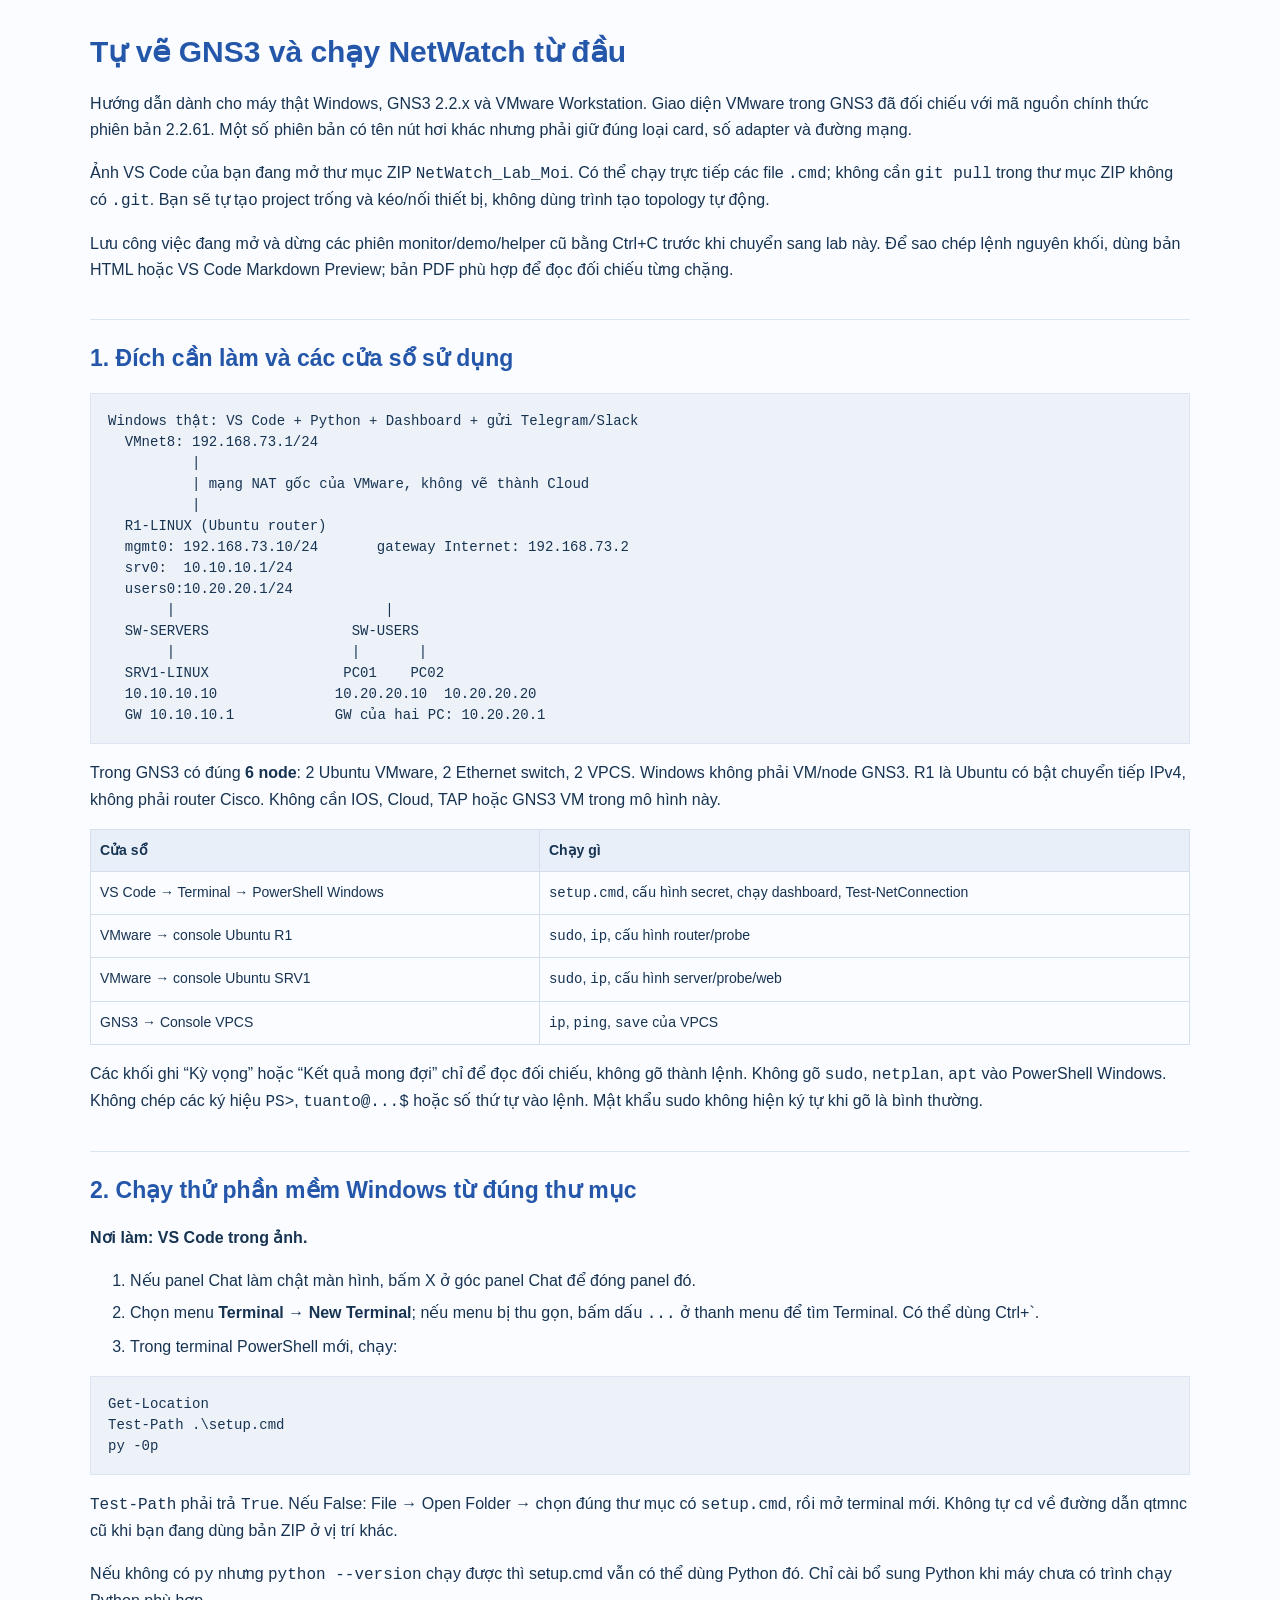
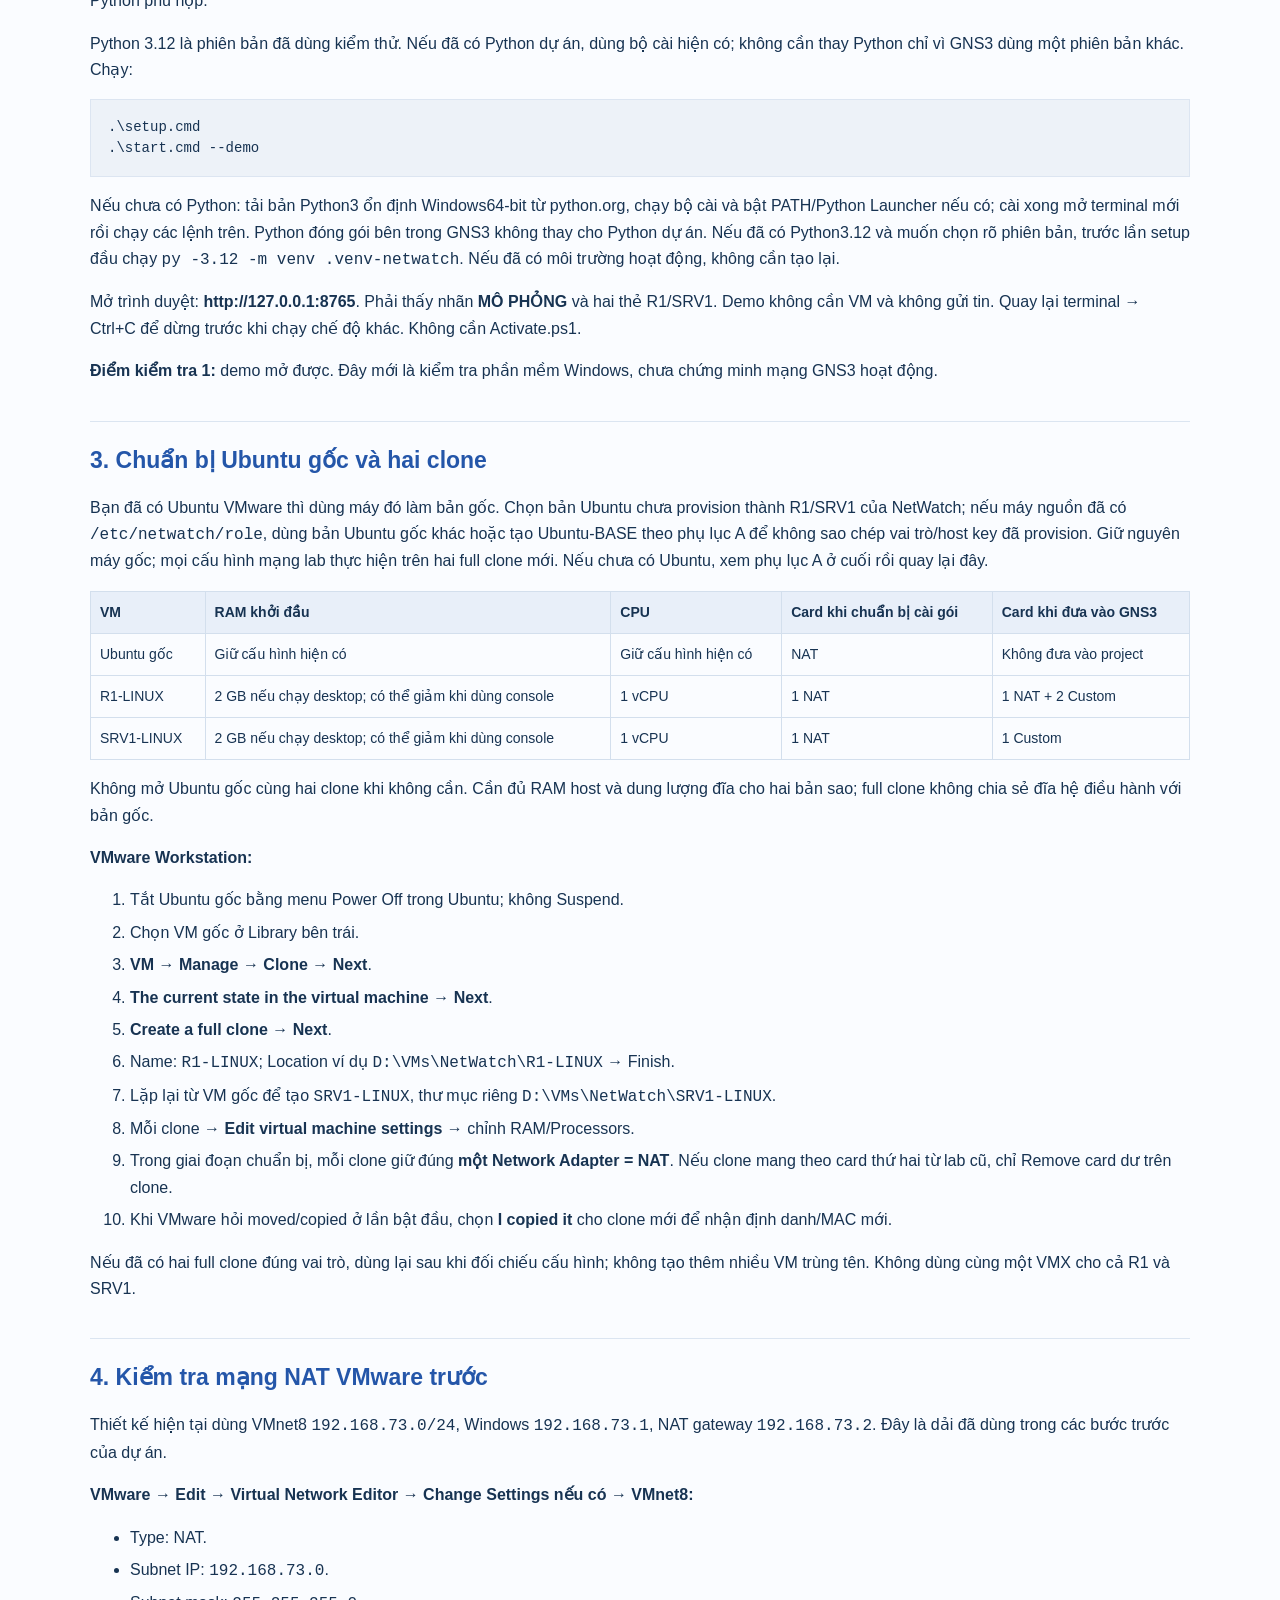
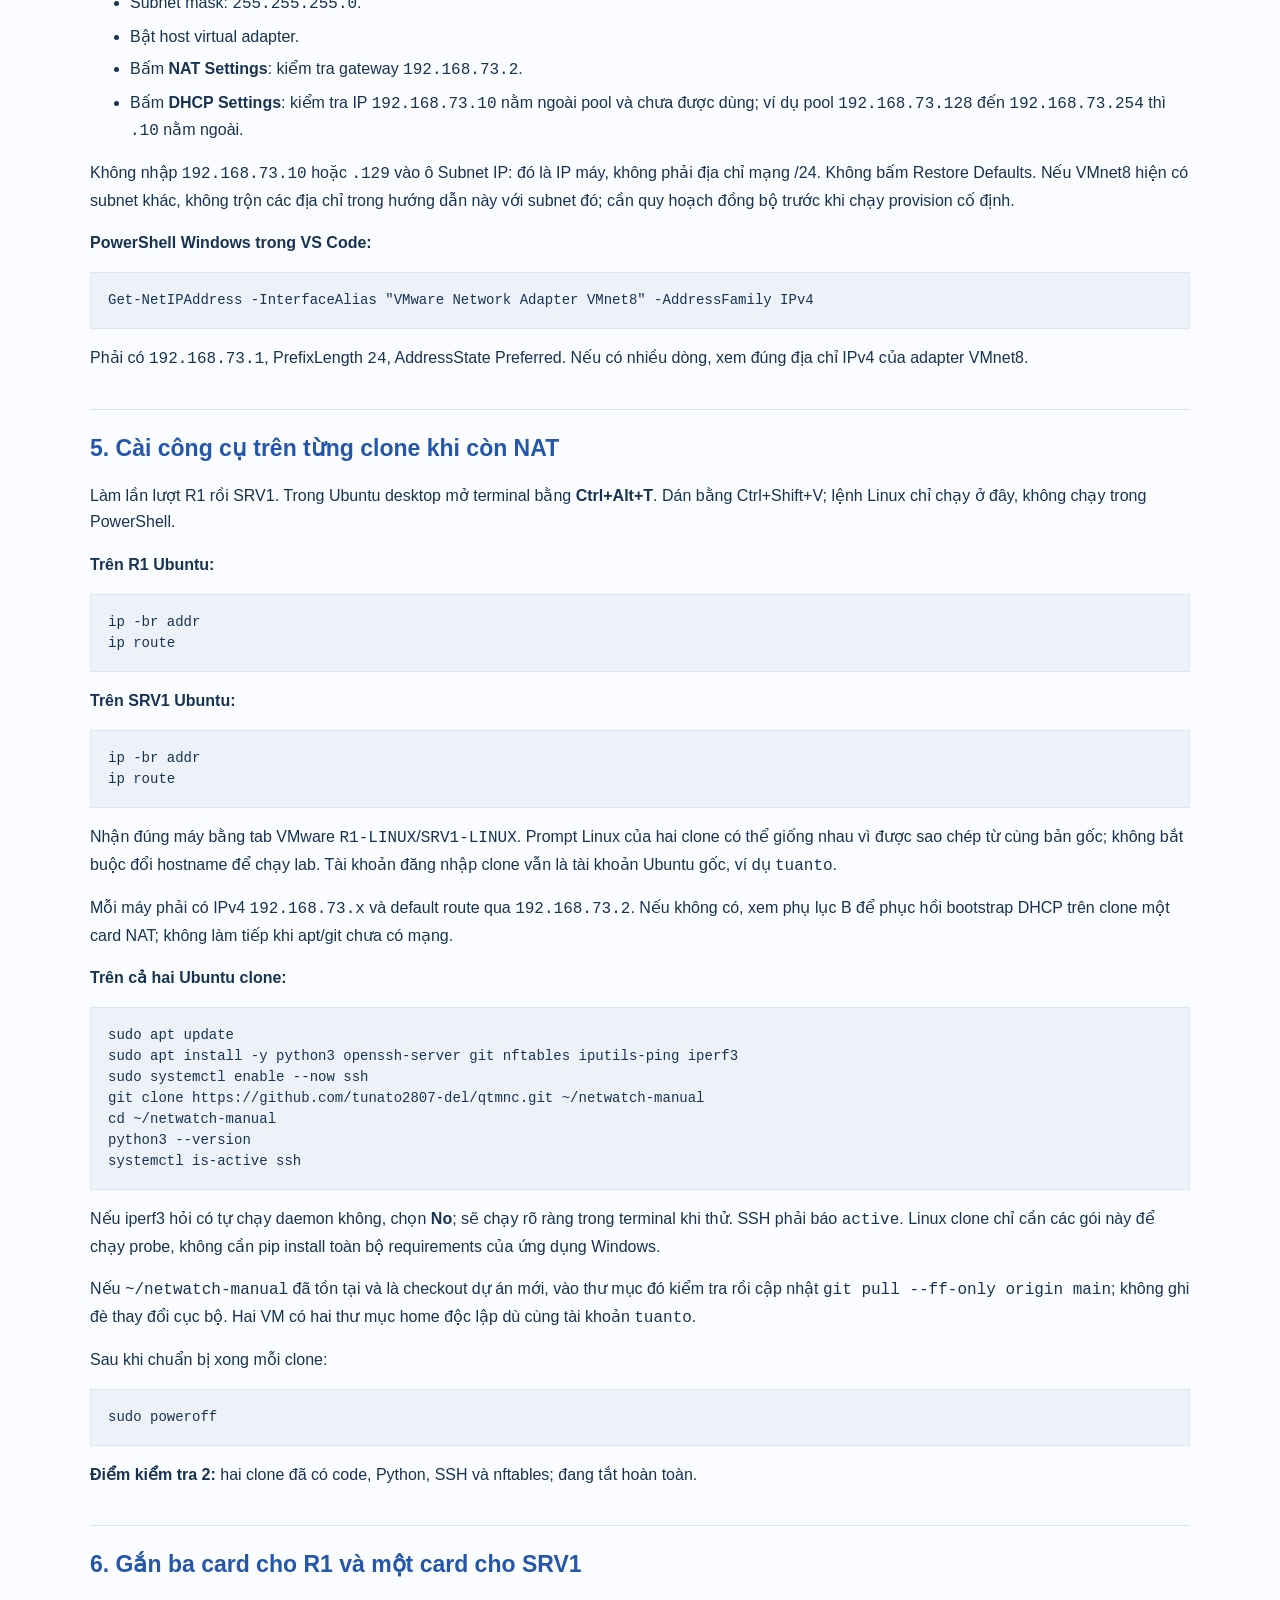
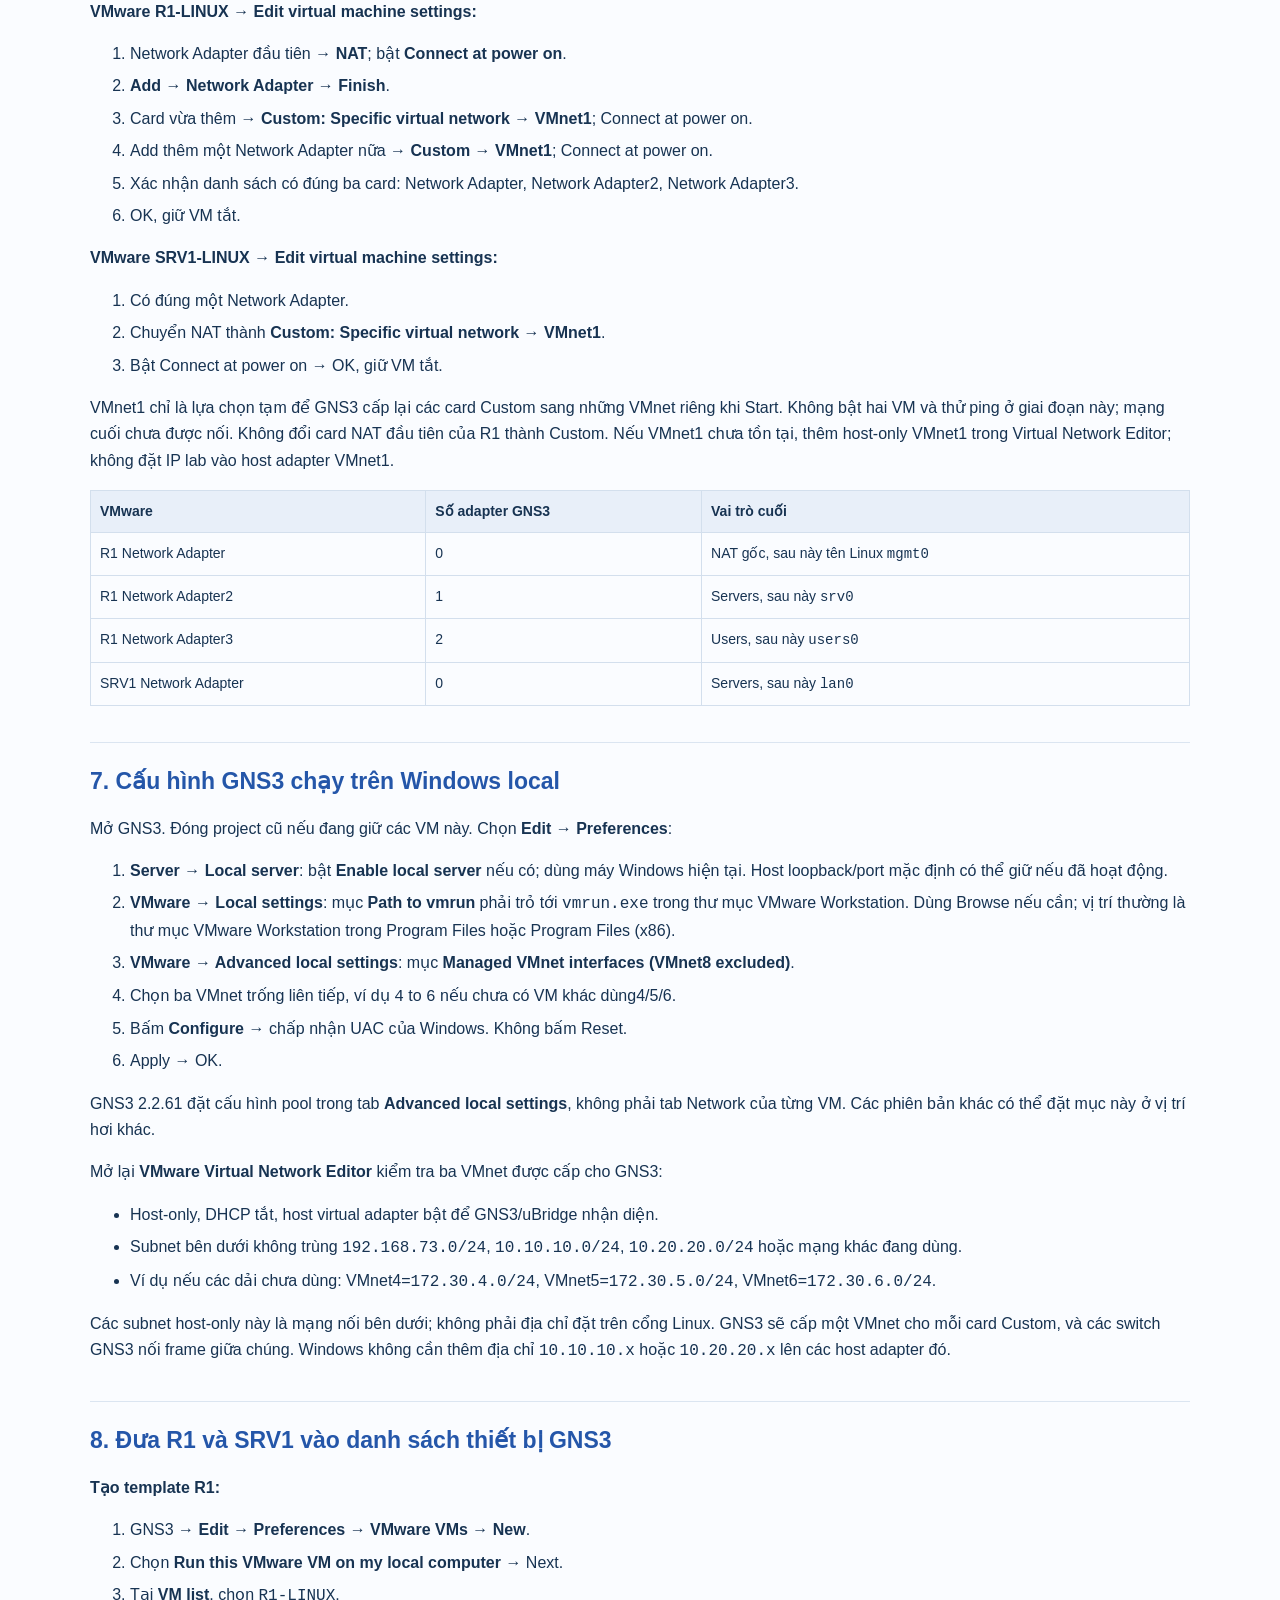
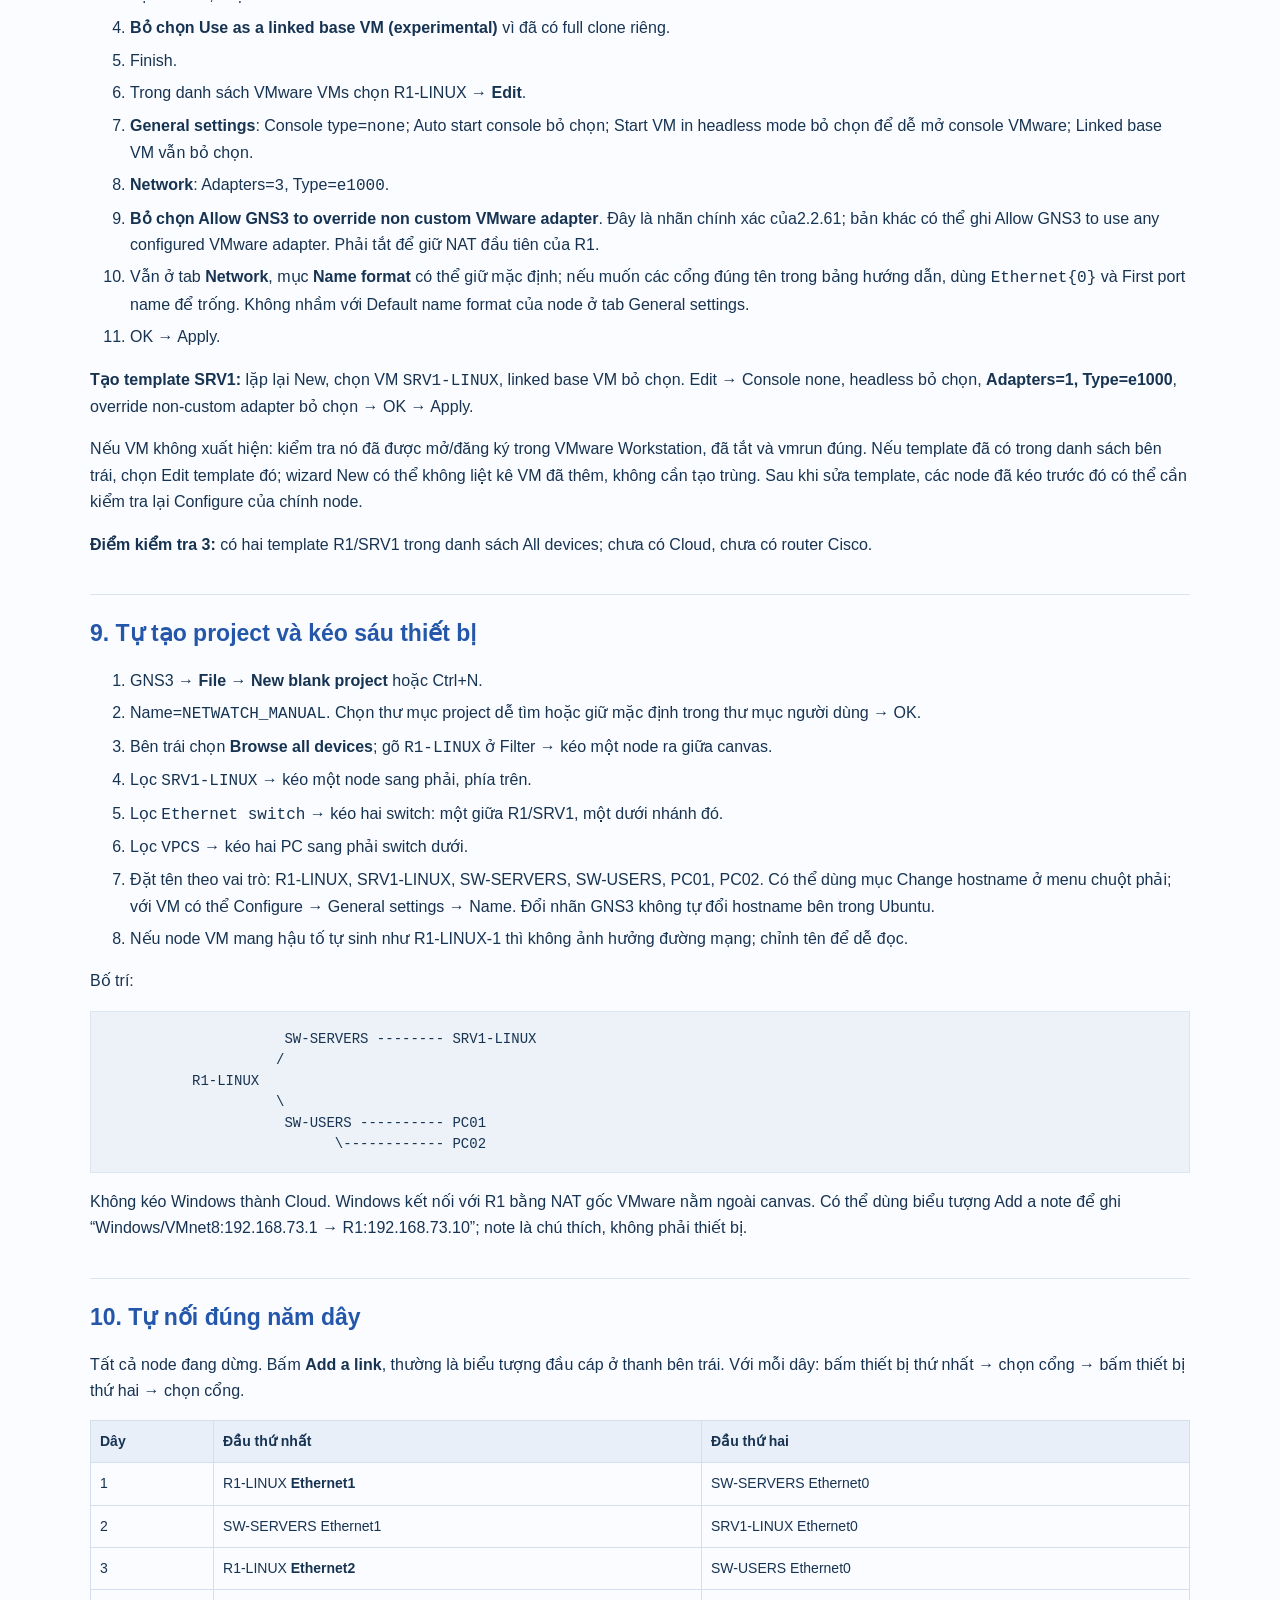
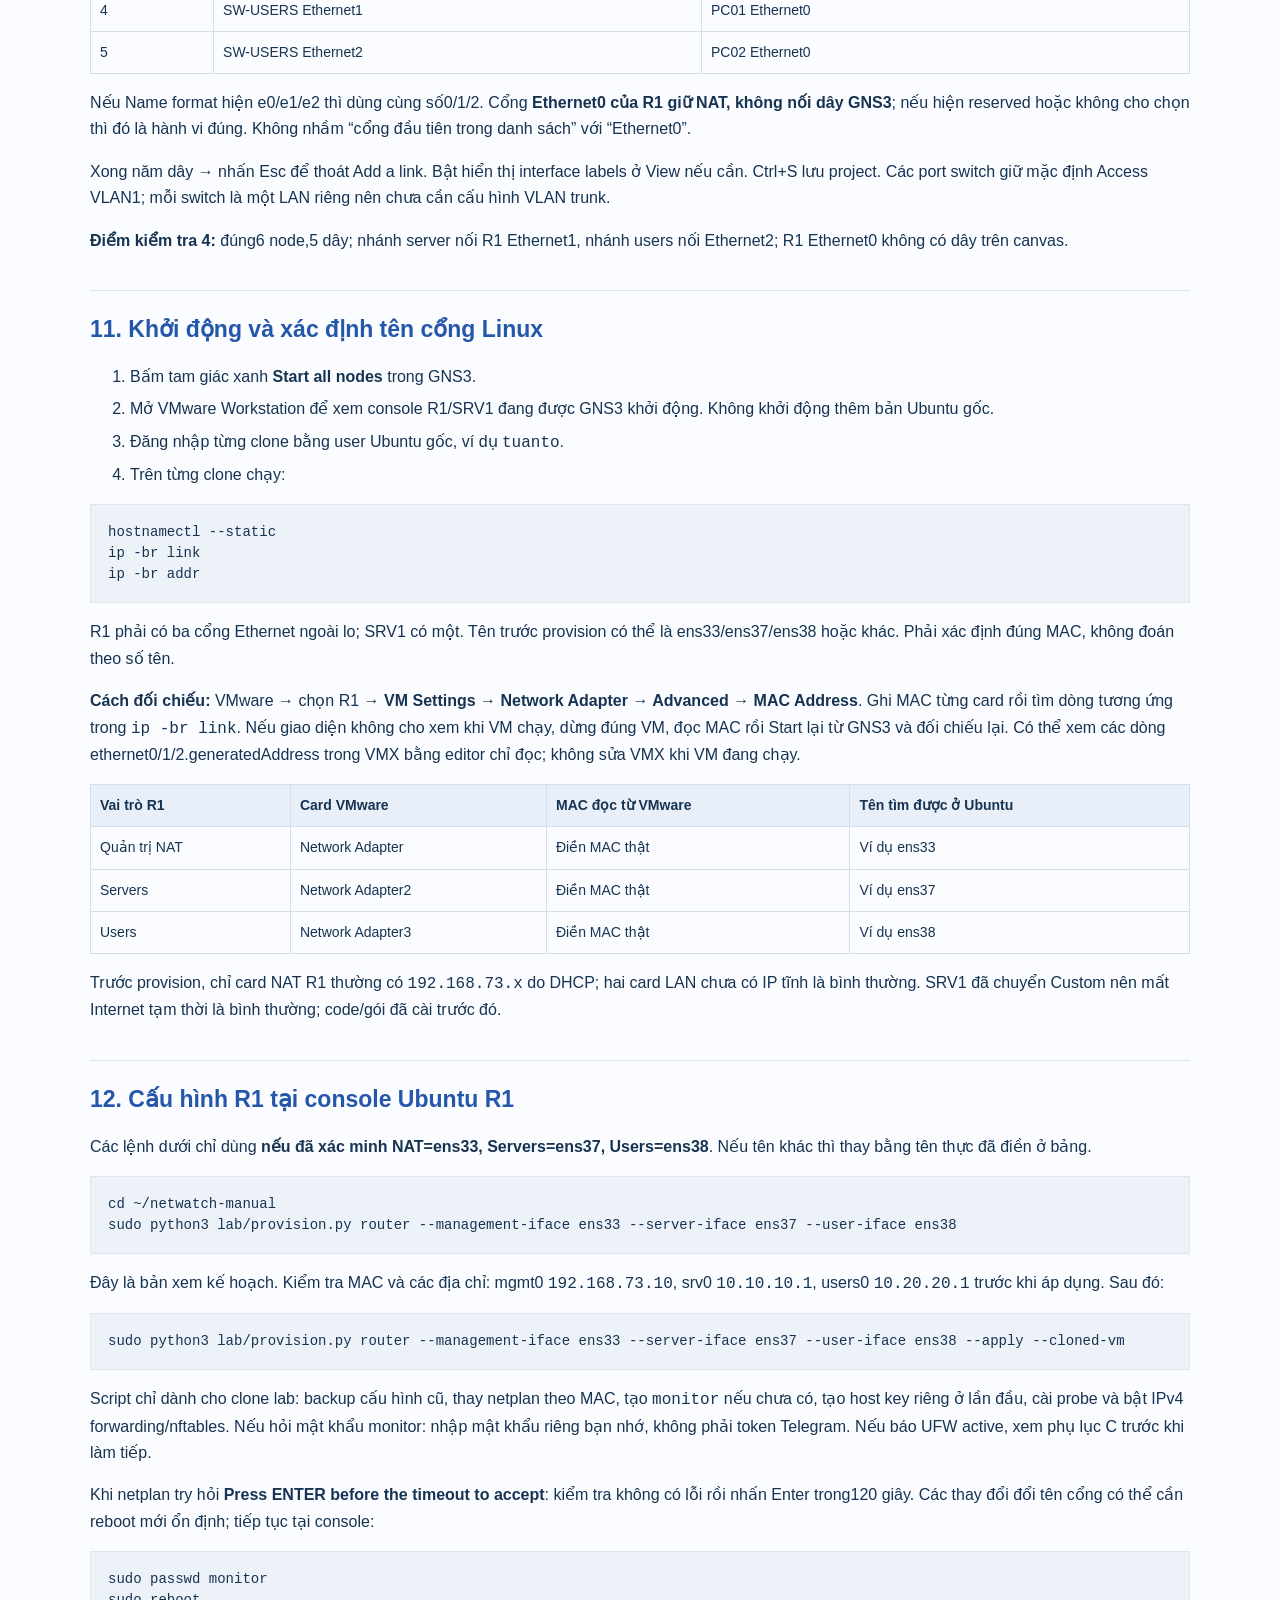
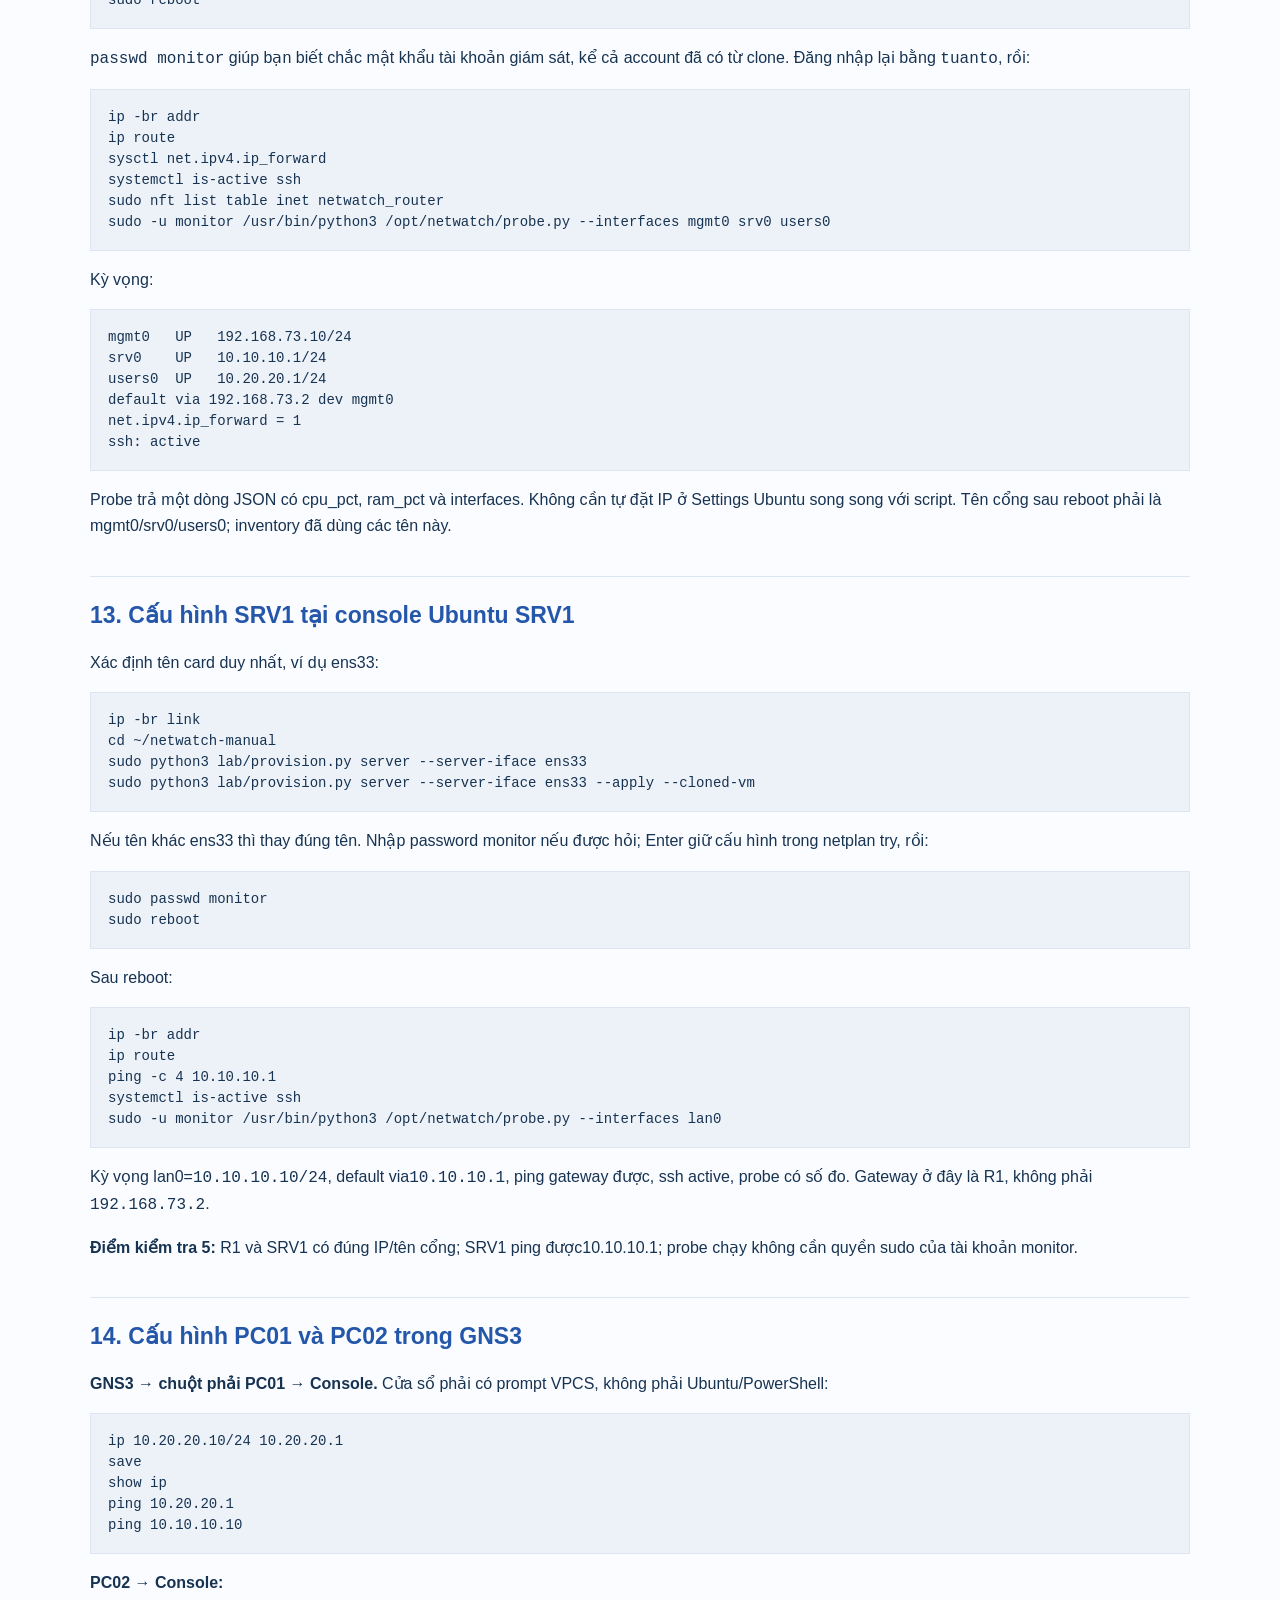
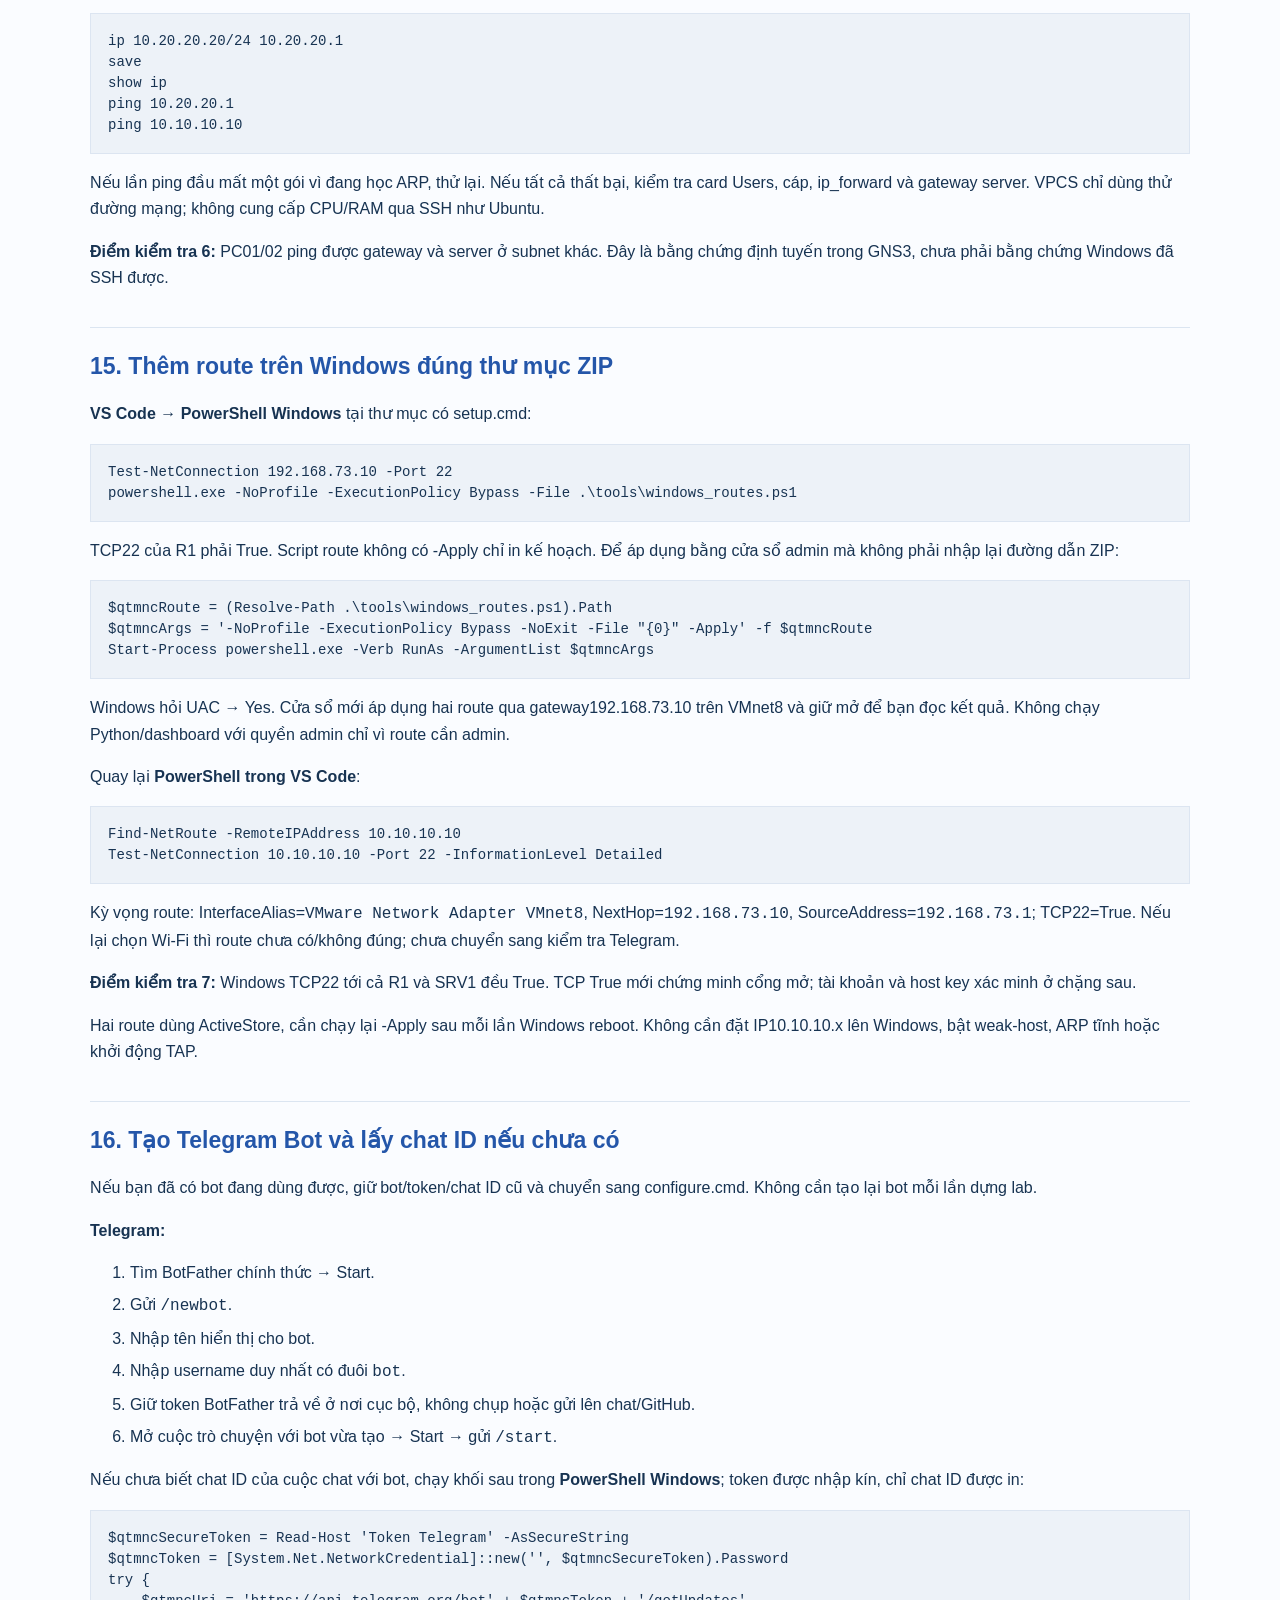
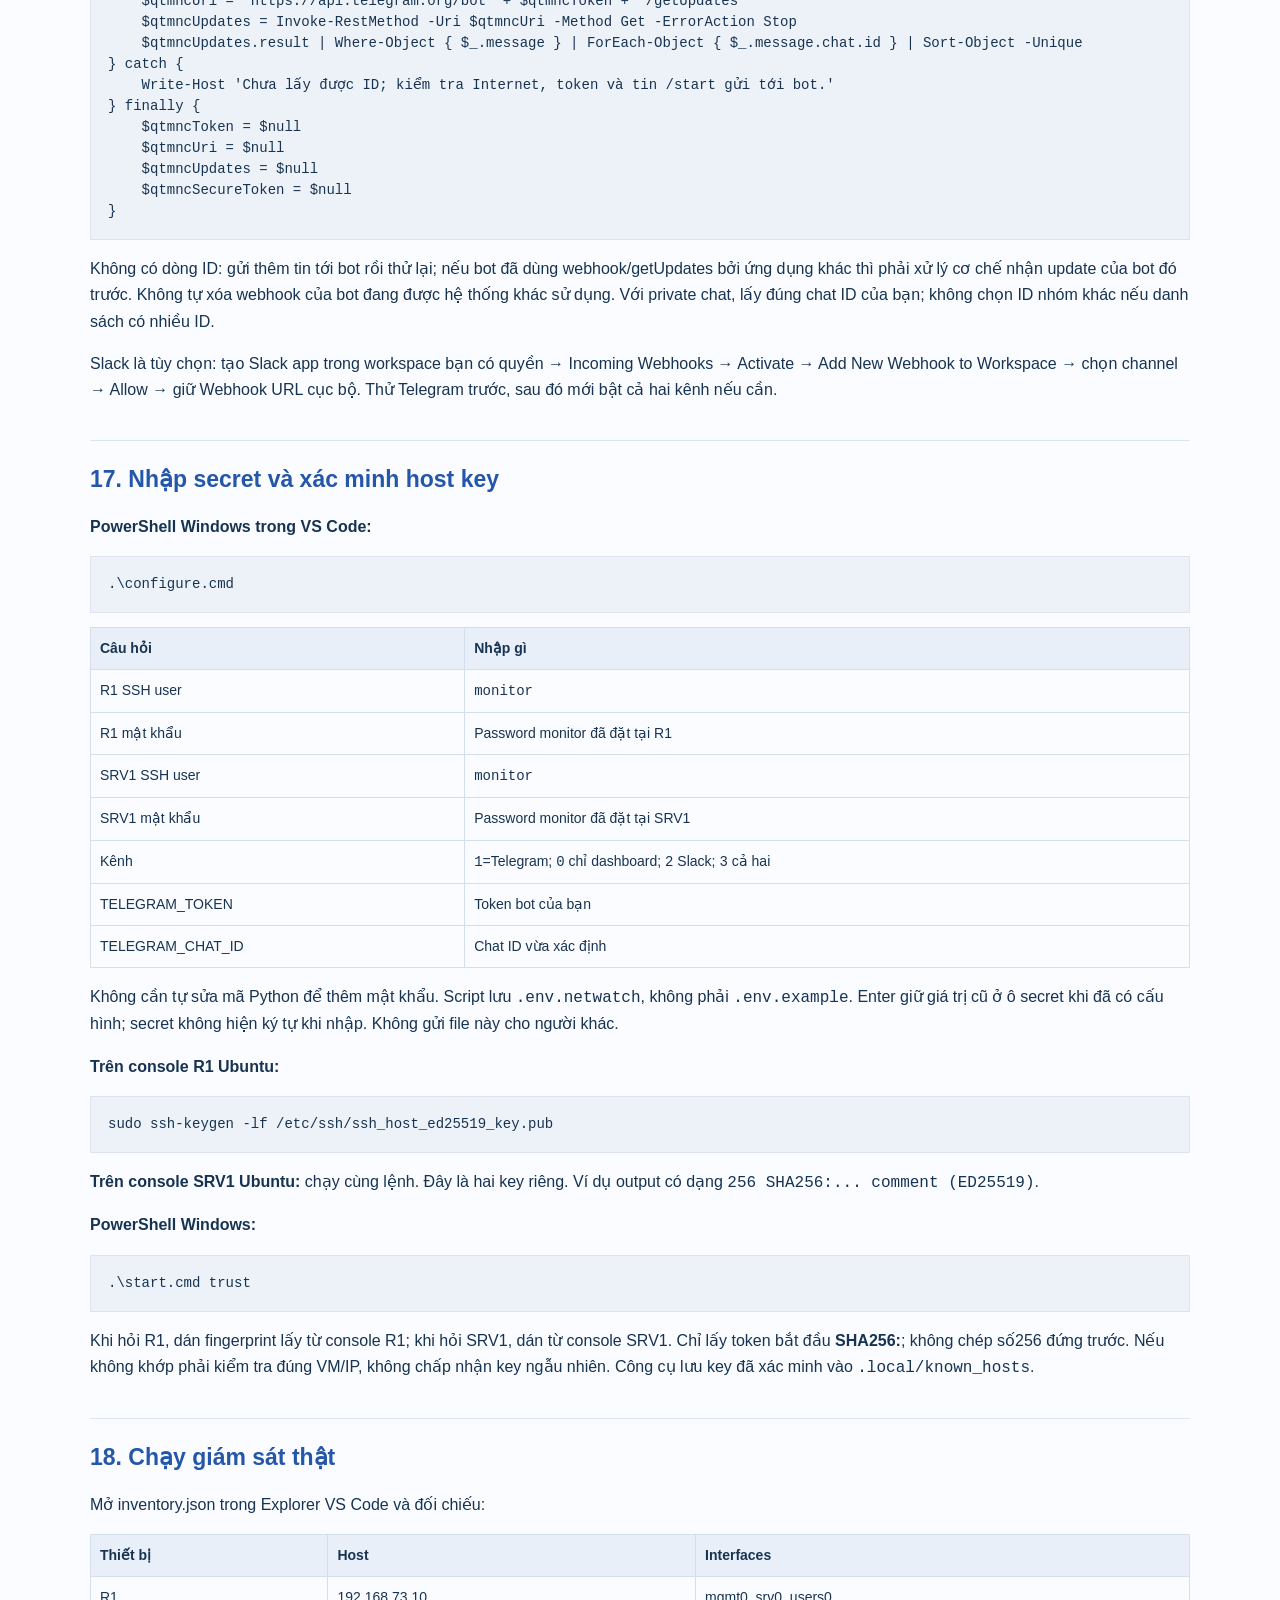
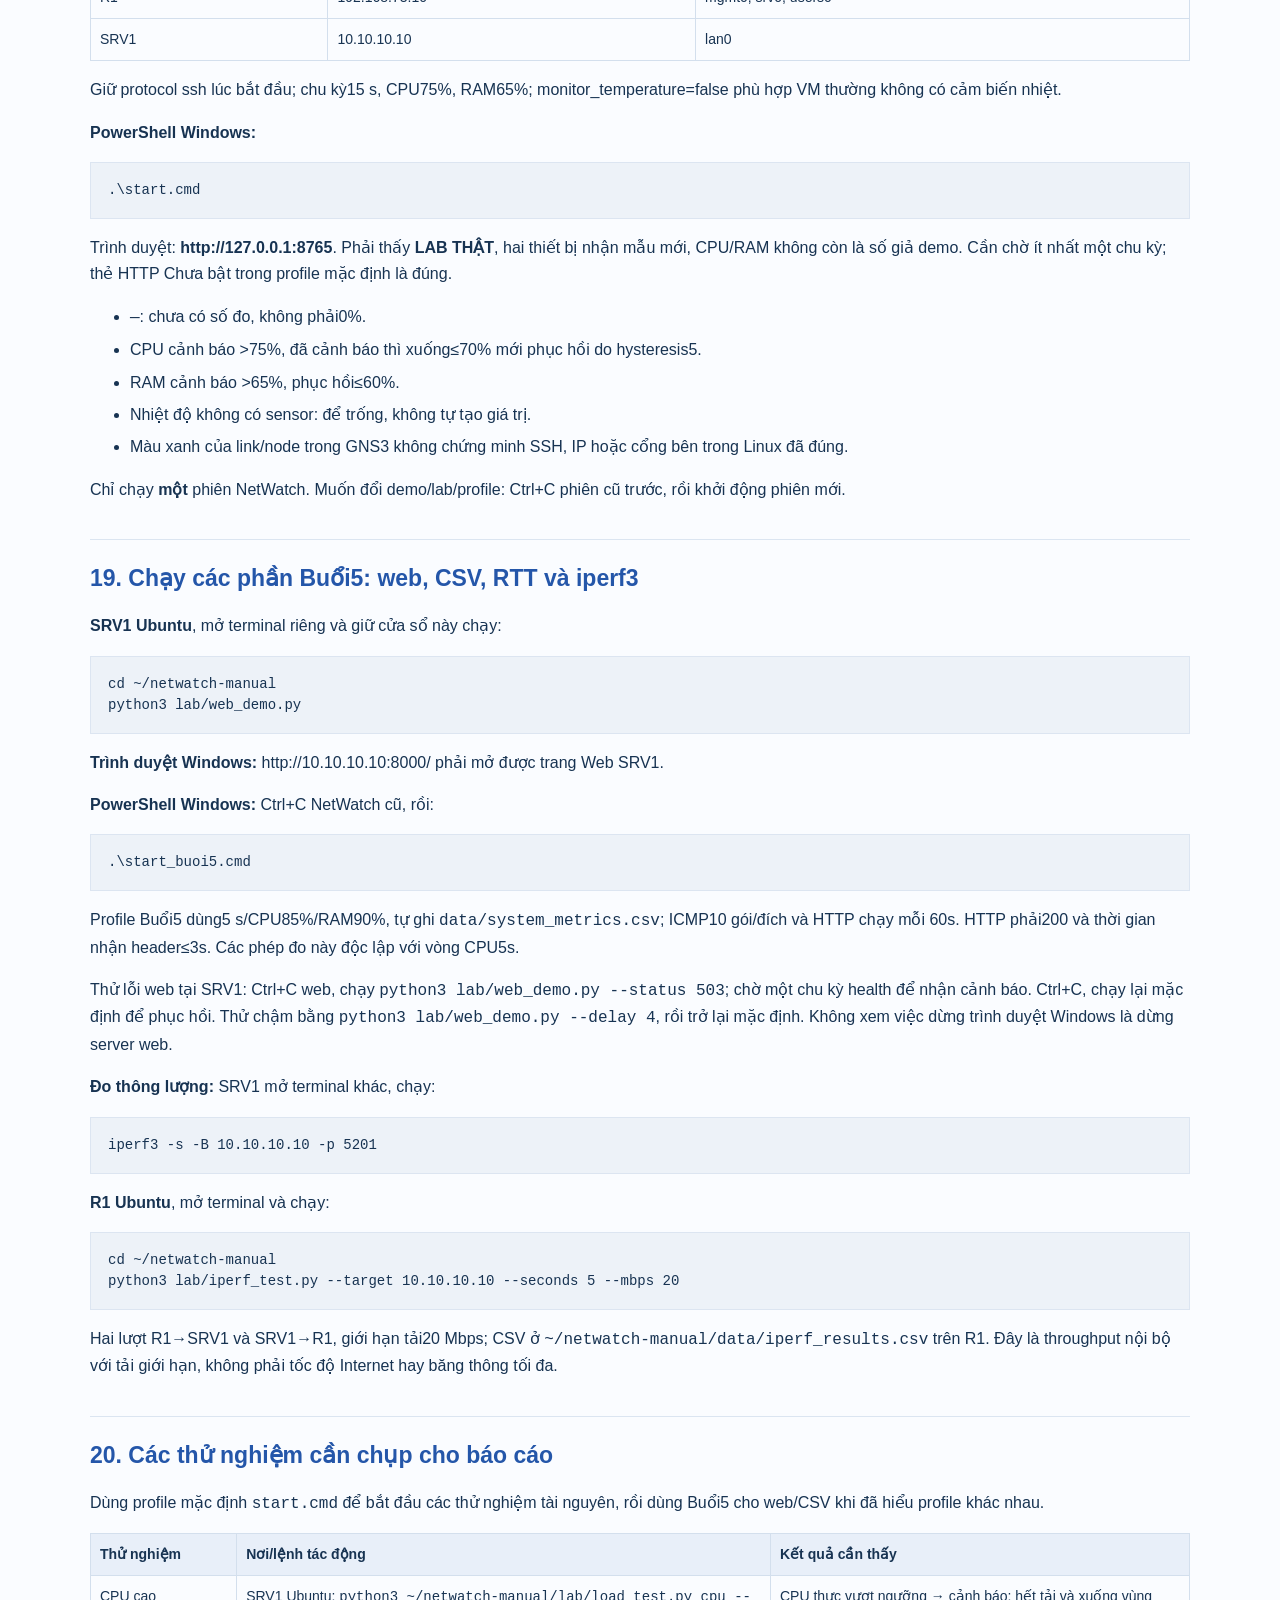
<file: docs/06_TU_VE_GNS3_TUNG_BUOC.html>
<!doctype html><html lang="vi"><head><meta charset="utf-8"><meta name="viewport" content="width=device-width, initial-scale=1"><meta http-equiv="Content-Security-Policy" content="default-src 'none'; style-src 'unsafe-inline'; base-uri 'none'; form-action 'none'"><title>Tự vẽ GNS3 và chạy NetWatch</title><style>
body{font:16px/1.65 'Segoe UI',Arial,sans-serif;max-width:1100px;margin:32px auto;padding:0 24px;color:#173352;background:#fafcff}h1{font-size:30px}h1,h2,h3{color:#2456a9;line-height:1.3}h2{border-top:1px solid #dbe5f1;margin-top:36px;padding-top:24px;font-size:23px}a{color:#2456a9}pre{background:#edf2f8;border:1px solid #dce5f1;padding:17px;overflow-x:auto;font:14px/1.5 Consolas,monospace;white-space:pre-wrap;overflow-wrap:anywhere}code{font-family:Consolas,monospace}table{border-collapse:collapse;width:100%;font-size:14px}td,th{border:1px solid #d3dfed;padding:9px;text-align:left;vertical-align:top}th{background:#e8eff9}li{margin:6px 0}@media print{body{font-size:11pt;margin:0;max-width:none;padding:0;background:white}h2{break-after:avoid}pre{font-size:9pt}tr{break-inside:avoid}@page{size:A4;margin:16mm}}
</style></head><body><h1>Tự vẽ GNS3 và chạy NetWatch từ đầu</h1>
<p>Hướng dẫn dành cho máy thật Windows, GNS3 2.2.x và VMware Workstation. Giao diện VMware trong GNS3 đã đối chiếu với mã nguồn chính thức phiên bản 2.2.61. Một số phiên bản có tên nút hơi khác nhưng phải giữ đúng loại card, số adapter và đường mạng.</p>
<p>Ảnh VS Code của bạn đang mở thư mục ZIP <code>NetWatch_Lab_Moi</code>. Có thể chạy trực tiếp các file <code>.cmd</code>; không cần <code>git pull</code> trong thư mục ZIP không có <code>.git</code>. Bạn sẽ tự tạo project trống và kéo/nối thiết bị, không dùng trình tạo topology tự động.</p>
<p>Lưu công việc đang mở và dừng các phiên monitor/demo/helper cũ bằng Ctrl+C trước khi chuyển sang lab này. Để sao chép lệnh nguyên khối, dùng bản HTML hoặc VS Code Markdown Preview; bản PDF phù hợp để đọc đối chiếu từng chặng.</p>
<h2>1. Đích cần làm và các cửa sổ sử dụng</h2>
<pre><code class="language-text">Windows thật: VS Code + Python + Dashboard + gửi Telegram/Slack
  VMnet8: 192.168.73.1/24
          |
          | mạng NAT gốc của VMware, không vẽ thành Cloud
          |
  R1-LINUX (Ubuntu router)
  mgmt0: 192.168.73.10/24       gateway Internet: 192.168.73.2
  srv0:  10.10.10.1/24
  users0:10.20.20.1/24
       |                         |
  SW-SERVERS                 SW-USERS
       |                     |       |
  SRV1-LINUX                PC01    PC02
  10.10.10.10              10.20.20.10  10.20.20.20
  GW 10.10.10.1            GW của hai PC: 10.20.20.1
</code></pre>
<p>Trong GNS3 có đúng <strong>6 node</strong>: 2 Ubuntu VMware, 2 Ethernet switch, 2 VPCS. Windows không phải VM/node GNS3. R1 là Ubuntu có bật chuyển tiếp IPv4, không phải router Cisco. Không cần IOS, Cloud, TAP hoặc GNS3 VM trong mô hình này.</p>
<table>
<thead>
<tr>
<th>Cửa sổ</th>
<th>Chạy gì</th>
</tr>
</thead>
<tbody>
<tr>
<td>VS Code → Terminal → PowerShell Windows</td>
<td><code>setup.cmd</code>, cấu hình secret, chạy dashboard, Test-NetConnection</td>
</tr>
<tr>
<td>VMware → console Ubuntu R1</td>
<td><code>sudo</code>, <code>ip</code>, cấu hình router/probe</td>
</tr>
<tr>
<td>VMware → console Ubuntu SRV1</td>
<td><code>sudo</code>, <code>ip</code>, cấu hình server/probe/web</td>
</tr>
<tr>
<td>GNS3 → Console VPCS</td>
<td><code>ip</code>, <code>ping</code>, <code>save</code> của VPCS</td>
</tr>
</tbody>
</table>
<p>Các khối ghi “Kỳ vọng” hoặc “Kết quả mong đợi” chỉ để đọc đối chiếu, không gõ thành lệnh. Không gõ <code>sudo</code>, <code>netplan</code>, <code>apt</code> vào PowerShell Windows. Không chép các ký hiệu <code>PS&gt;</code>, <code>tuanto@...$</code> hoặc số thứ tự vào lệnh. Mật khẩu sudo không hiện ký tự khi gõ là bình thường.</p>
<h2>2. Chạy thử phần mềm Windows từ đúng thư mục</h2>
<p><strong>Nơi làm: VS Code trong ảnh.</strong></p>
<ol>
<li>Nếu panel Chat làm chật màn hình, bấm X ở góc panel Chat để đóng panel đó.</li>
<li>Chọn menu <strong>Terminal → New Terminal</strong>; nếu menu bị thu gọn, bấm dấu <code>...</code> ở thanh menu để tìm Terminal. Có thể dùng Ctrl+`.</li>
<li>Trong terminal PowerShell mới, chạy:</li>
</ol>
<pre><code class="language-powershell">Get-Location
Test-Path .\setup.cmd
py -0p
</code></pre>
<p><code>Test-Path</code> phải trả <code>True</code>. Nếu False: File → Open Folder → chọn đúng thư mục có <code>setup.cmd</code>, rồi mở terminal mới. Không tự <code>cd</code> về đường dẫn qtmnc cũ khi bạn đang dùng bản ZIP ở vị trí khác.</p>
<p>Nếu không có <code>py</code> nhưng <code>python --version</code> chạy được thì setup.cmd vẫn có thể dùng Python đó. Chỉ cài bổ sung Python khi máy chưa có trình chạy Python phù hợp.</p>
<p>Python 3.12 là phiên bản đã dùng kiểm thử. Nếu đã có Python dự án, dùng bộ cài hiện có; không cần thay Python chỉ vì GNS3 dùng một phiên bản khác. Chạy:</p>
<pre><code class="language-powershell">.\setup.cmd
.\start.cmd --demo
</code></pre>
<p>Nếu chưa có Python: tải bản Python3 ổn định Windows64-bit từ python.org, chạy bộ cài và bật PATH/Python Launcher nếu có; cài xong mở terminal mới rồi chạy các lệnh trên. Python đóng gói bên trong GNS3 không thay cho Python dự án. Nếu đã có Python3.12 và muốn chọn rõ phiên bản, trước lần setup đầu chạy <code>py -3.12 -m venv .venv-netwatch</code>. Nếu đã có môi trường hoạt động, không cần tạo lại.</p>
<p>Mở trình duyệt: <strong>http://127.0.0.1:8765</strong>. Phải thấy nhãn <strong>MÔ PHỎNG</strong> và hai thẻ R1/SRV1. Demo không cần VM và không gửi tin. Quay lại terminal → Ctrl+C để dừng trước khi chạy chế độ khác. Không cần Activate.ps1.</p>
<p><strong>Điểm kiểm tra 1:</strong> demo mở được. Đây mới là kiểm tra phần mềm Windows, chưa chứng minh mạng GNS3 hoạt động.</p>
<h2>3. Chuẩn bị Ubuntu gốc và hai clone</h2>
<p>Bạn đã có Ubuntu VMware thì dùng máy đó làm bản gốc. Chọn bản Ubuntu chưa provision thành R1/SRV1 của NetWatch; nếu máy nguồn đã có <code>/etc/netwatch/role</code>, dùng bản Ubuntu gốc khác hoặc tạo Ubuntu-BASE theo phụ lục A để không sao chép vai trò/host key đã provision. Giữ nguyên máy gốc; mọi cấu hình mạng lab thực hiện trên hai full clone mới. Nếu chưa có Ubuntu, xem phụ lục A ở cuối rồi quay lại đây.</p>
<table>
<thead>
<tr>
<th>VM</th>
<th>RAM khởi đầu</th>
<th>CPU</th>
<th>Card khi chuẩn bị cài gói</th>
<th>Card khi đưa vào GNS3</th>
</tr>
</thead>
<tbody>
<tr>
<td>Ubuntu gốc</td>
<td>Giữ cấu hình hiện có</td>
<td>Giữ cấu hình hiện có</td>
<td>NAT</td>
<td>Không đưa vào project</td>
</tr>
<tr>
<td>R1-LINUX</td>
<td>2 GB nếu chạy desktop; có thể giảm khi dùng console</td>
<td>1 vCPU</td>
<td>1 NAT</td>
<td>1 NAT + 2 Custom</td>
</tr>
<tr>
<td>SRV1-LINUX</td>
<td>2 GB nếu chạy desktop; có thể giảm khi dùng console</td>
<td>1 vCPU</td>
<td>1 NAT</td>
<td>1 Custom</td>
</tr>
</tbody>
</table>
<p>Không mở Ubuntu gốc cùng hai clone khi không cần. Cần đủ RAM host và dung lượng đĩa cho hai bản sao; full clone không chia sẻ đĩa hệ điều hành với bản gốc.</p>
<p><strong>VMware Workstation:</strong></p>
<ol>
<li>Tắt Ubuntu gốc bằng menu Power Off trong Ubuntu; không Suspend.</li>
<li>Chọn VM gốc ở Library bên trái.</li>
<li><strong>VM → Manage → Clone → Next</strong>.</li>
<li><strong>The current state in the virtual machine → Next</strong>.</li>
<li><strong>Create a full clone → Next</strong>.</li>
<li>Name: <code>R1-LINUX</code>; Location ví dụ <code>D:\VMs\NetWatch\R1-LINUX</code> → Finish.</li>
<li>Lặp lại từ VM gốc để tạo <code>SRV1-LINUX</code>, thư mục riêng <code>D:\VMs\NetWatch\SRV1-LINUX</code>.</li>
<li>Mỗi clone → <strong>Edit virtual machine settings</strong> → chỉnh RAM/Processors.</li>
<li>Trong giai đoạn chuẩn bị, mỗi clone giữ đúng <strong>một Network Adapter = NAT</strong>. Nếu clone mang theo card thứ hai từ lab cũ, chỉ Remove card dư trên clone.</li>
<li>Khi VMware hỏi moved/copied ở lần bật đầu, chọn <strong>I copied it</strong> cho clone mới để nhận định danh/MAC mới.</li>
</ol>
<p>Nếu đã có hai full clone đúng vai trò, dùng lại sau khi đối chiếu cấu hình; không tạo thêm nhiều VM trùng tên. Không dùng cùng một VMX cho cả R1 và SRV1.</p>
<h2>4. Kiểm tra mạng NAT VMware trước</h2>
<p>Thiết kế hiện tại dùng VMnet8 <code>192.168.73.0/24</code>, Windows <code>192.168.73.1</code>, NAT gateway <code>192.168.73.2</code>. Đây là dải đã dùng trong các bước trước của dự án.</p>
<p><strong>VMware → Edit → Virtual Network Editor → Change Settings nếu có → VMnet8:</strong></p>
<ul>
<li>Type: NAT.</li>
<li>Subnet IP: <code>192.168.73.0</code>.</li>
<li>Subnet mask: <code>255.255.255.0</code>.</li>
<li>Bật host virtual adapter.</li>
<li>Bấm <strong>NAT Settings</strong>: kiểm tra gateway <code>192.168.73.2</code>.</li>
<li>Bấm <strong>DHCP Settings</strong>: kiểm tra IP <code>192.168.73.10</code> nằm ngoài pool và chưa được dùng; ví dụ pool <code>192.168.73.128</code> đến <code>192.168.73.254</code> thì <code>.10</code> nằm ngoài.</li>
</ul>
<p>Không nhập <code>192.168.73.10</code> hoặc <code>.129</code> vào ô Subnet IP: đó là IP máy, không phải địa chỉ mạng /24. Không bấm Restore Defaults. Nếu VMnet8 hiện có subnet khác, không trộn các địa chỉ trong hướng dẫn này với subnet đó; cần quy hoạch đồng bộ trước khi chạy provision cố định.</p>
<p><strong>PowerShell Windows trong VS Code:</strong></p>
<pre><code class="language-powershell">Get-NetIPAddress -InterfaceAlias &quot;VMware Network Adapter VMnet8&quot; -AddressFamily IPv4
</code></pre>
<p>Phải có <code>192.168.73.1</code>, PrefixLength <code>24</code>, AddressState Preferred. Nếu có nhiều dòng, xem đúng địa chỉ IPv4 của adapter VMnet8.</p>
<h2>5. Cài công cụ trên từng clone khi còn NAT</h2>
<p>Làm lần lượt R1 rồi SRV1. Trong Ubuntu desktop mở terminal bằng <strong>Ctrl+Alt+T</strong>. Dán bằng Ctrl+Shift+V; lệnh Linux chỉ chạy ở đây, không chạy trong PowerShell.</p>
<p><strong>Trên R1 Ubuntu:</strong></p>
<pre><code class="language-bash">ip -br addr
ip route
</code></pre>
<p><strong>Trên SRV1 Ubuntu:</strong></p>
<pre><code class="language-bash">ip -br addr
ip route
</code></pre>
<p>Nhận đúng máy bằng tab VMware <code>R1-LINUX</code>/<code>SRV1-LINUX</code>. Prompt Linux của hai clone có thể giống nhau vì được sao chép từ cùng bản gốc; không bắt buộc đổi hostname để chạy lab. Tài khoản đăng nhập clone vẫn là tài khoản Ubuntu gốc, ví dụ <code>tuanto</code>.</p>
<p>Mỗi máy phải có IPv4 <code>192.168.73.x</code> và default route qua <code>192.168.73.2</code>. Nếu không có, xem phụ lục B để phục hồi bootstrap DHCP trên clone một card NAT; không làm tiếp khi apt/git chưa có mạng.</p>
<p><strong>Trên cả hai Ubuntu clone:</strong></p>
<pre><code class="language-bash">sudo apt update
sudo apt install -y python3 openssh-server git nftables iputils-ping iperf3
sudo systemctl enable --now ssh
git clone https://github.com/tunato2807-del/qtmnc.git ~/netwatch-manual
cd ~/netwatch-manual
python3 --version
systemctl is-active ssh
</code></pre>
<p>Nếu iperf3 hỏi có tự chạy daemon không, chọn <strong>No</strong>; sẽ chạy rõ ràng trong terminal khi thử. SSH phải báo <code>active</code>. Linux clone chỉ cần các gói này để chạy probe, không cần pip install toàn bộ requirements của ứng dụng Windows.</p>
<p>Nếu <code>~/netwatch-manual</code> đã tồn tại và là checkout dự án mới, vào thư mục đó kiểm tra rồi cập nhật <code>git pull --ff-only origin main</code>; không ghi đè thay đổi cục bộ. Hai VM có hai thư mục home độc lập dù cùng tài khoản <code>tuanto</code>.</p>
<p>Sau khi chuẩn bị xong mỗi clone:</p>
<pre><code class="language-bash">sudo poweroff
</code></pre>
<p><strong>Điểm kiểm tra 2:</strong> hai clone đã có code, Python, SSH và nftables; đang tắt hoàn toàn.</p>
<h2>6. Gắn ba card cho R1 và một card cho SRV1</h2>
<p><strong>VMware R1-LINUX → Edit virtual machine settings:</strong></p>
<ol>
<li>Network Adapter đầu tiên → <strong>NAT</strong>; bật <strong>Connect at power on</strong>.</li>
<li><strong>Add → Network Adapter → Finish</strong>.</li>
<li>Card vừa thêm → <strong>Custom: Specific virtual network → VMnet1</strong>; Connect at power on.</li>
<li>Add thêm một Network Adapter nữa → <strong>Custom → VMnet1</strong>; Connect at power on.</li>
<li>Xác nhận danh sách có đúng ba card: Network Adapter, Network Adapter2, Network Adapter3.</li>
<li>OK, giữ VM tắt.</li>
</ol>
<p><strong>VMware SRV1-LINUX → Edit virtual machine settings:</strong></p>
<ol>
<li>Có đúng một Network Adapter.</li>
<li>Chuyển NAT thành <strong>Custom: Specific virtual network → VMnet1</strong>.</li>
<li>Bật Connect at power on → OK, giữ VM tắt.</li>
</ol>
<p>VMnet1 chỉ là lựa chọn tạm để GNS3 cấp lại các card Custom sang những VMnet riêng khi Start. Không bật hai VM và thử ping ở giai đoạn này; mạng cuối chưa được nối. Không đổi card NAT đầu tiên của R1 thành Custom. Nếu VMnet1 chưa tồn tại, thêm host-only VMnet1 trong Virtual Network Editor; không đặt IP lab vào host adapter VMnet1.</p>
<table>
<thead>
<tr>
<th>VMware</th>
<th>Số adapter GNS3</th>
<th>Vai trò cuối</th>
</tr>
</thead>
<tbody>
<tr>
<td>R1 Network Adapter</td>
<td>0</td>
<td>NAT gốc, sau này tên Linux <code>mgmt0</code></td>
</tr>
<tr>
<td>R1 Network Adapter2</td>
<td>1</td>
<td>Servers, sau này <code>srv0</code></td>
</tr>
<tr>
<td>R1 Network Adapter3</td>
<td>2</td>
<td>Users, sau này <code>users0</code></td>
</tr>
<tr>
<td>SRV1 Network Adapter</td>
<td>0</td>
<td>Servers, sau này <code>lan0</code></td>
</tr>
</tbody>
</table>
<h2>7. Cấu hình GNS3 chạy trên Windows local</h2>
<p>Mở GNS3. Đóng project cũ nếu đang giữ các VM này. Chọn <strong>Edit → Preferences</strong>:</p>
<ol>
<li><strong>Server → Local server</strong>: bật <strong>Enable local server</strong> nếu có; dùng máy Windows hiện tại. Host loopback/port mặc định có thể giữ nếu đã hoạt động.</li>
<li><strong>VMware → Local settings</strong>: mục <strong>Path to vmrun</strong> phải trỏ tới <code>vmrun.exe</code> trong thư mục VMware Workstation. Dùng Browse nếu cần; vị trí thường là thư mục VMware Workstation trong Program Files hoặc Program Files (x86).</li>
<li><strong>VMware → Advanced local settings</strong>: mục <strong>Managed VMnet interfaces (VMnet8 excluded)</strong>.</li>
<li>Chọn ba VMnet trống liên tiếp, ví dụ <code>4</code> to <code>6</code> nếu chưa có VM khác dùng4/5/6.</li>
<li>Bấm <strong>Configure</strong> → chấp nhận UAC của Windows. Không bấm Reset.</li>
<li>Apply → OK.</li>
</ol>
<p>GNS3 2.2.61 đặt cấu hình pool trong tab <strong>Advanced local settings</strong>, không phải tab Network của từng VM. Các phiên bản khác có thể đặt mục này ở vị trí hơi khác.</p>
<p>Mở lại <strong>VMware Virtual Network Editor</strong> kiểm tra ba VMnet được cấp cho GNS3:</p>
<ul>
<li>Host-only, DHCP tắt, host virtual adapter bật để GNS3/uBridge nhận diện.</li>
<li>Subnet bên dưới không trùng <code>192.168.73.0/24</code>, <code>10.10.10.0/24</code>, <code>10.20.20.0/24</code> hoặc mạng khác đang dùng.</li>
<li>Ví dụ nếu các dải chưa dùng: VMnet4=<code>172.30.4.0/24</code>, VMnet5=<code>172.30.5.0/24</code>, VMnet6=<code>172.30.6.0/24</code>.</li>
</ul>
<p>Các subnet host-only này là mạng nối bên dưới; không phải địa chỉ đặt trên cổng Linux. GNS3 sẽ cấp một VMnet cho mỗi card Custom, và các switch GNS3 nối frame giữa chúng. Windows không cần thêm địa chỉ <code>10.10.10.x</code> hoặc <code>10.20.20.x</code> lên các host adapter đó.</p>
<h2>8. Đưa R1 và SRV1 vào danh sách thiết bị GNS3</h2>
<p><strong>Tạo template R1:</strong></p>
<ol>
<li>GNS3 → <strong>Edit → Preferences → VMware VMs → New</strong>.</li>
<li>Chọn <strong>Run this VMware VM on my local computer</strong> → Next.</li>
<li>Tại <strong>VM list</strong>, chọn <code>R1-LINUX</code>.</li>
<li><strong>Bỏ chọn Use as a linked base VM (experimental)</strong> vì đã có full clone riêng.</li>
<li>Finish.</li>
<li>Trong danh sách VMware VMs chọn R1-LINUX → <strong>Edit</strong>.</li>
<li><strong>General settings</strong>: Console type=<code>none</code>; Auto start console bỏ chọn; Start VM in headless mode bỏ chọn để dễ mở console VMware; Linked base VM vẫn bỏ chọn.</li>
<li><strong>Network</strong>: Adapters=<code>3</code>, Type=<code>e1000</code>.</li>
<li><strong>Bỏ chọn Allow GNS3 to override non custom VMware adapter</strong>. Đây là nhãn chính xác của2.2.61; bản khác có thể ghi Allow GNS3 to use any configured VMware adapter. Phải tắt để giữ NAT đầu tiên của R1.</li>
<li>Vẫn ở tab <strong>Network</strong>, mục <strong>Name format</strong> có thể giữ mặc định; nếu muốn các cổng đúng tên trong bảng hướng dẫn, dùng <code>Ethernet{0}</code> và First port name để trống. Không nhầm với Default name format của node ở tab General settings.</li>
<li>OK → Apply.</li>
</ol>
<p><strong>Tạo template SRV1:</strong> lặp lại New, chọn VM <code>SRV1-LINUX</code>, linked base VM bỏ chọn. Edit → Console none, headless bỏ chọn, <strong>Adapters=1, Type=e1000</strong>, override non-custom adapter bỏ chọn → OK → Apply.</p>
<p>Nếu VM không xuất hiện: kiểm tra nó đã được mở/đăng ký trong VMware Workstation, đã tắt và vmrun đúng. Nếu template đã có trong danh sách bên trái, chọn Edit template đó; wizard New có thể không liệt kê VM đã thêm, không cần tạo trùng. Sau khi sửa template, các node đã kéo trước đó có thể cần kiểm tra lại Configure của chính node.</p>
<p><strong>Điểm kiểm tra 3:</strong> có hai template R1/SRV1 trong danh sách All devices; chưa có Cloud, chưa có router Cisco.</p>
<h2>9. Tự tạo project và kéo sáu thiết bị</h2>
<ol>
<li>GNS3 → <strong>File → New blank project</strong> hoặc Ctrl+N.</li>
<li>Name=<code>NETWATCH_MANUAL</code>. Chọn thư mục project dễ tìm hoặc giữ mặc định trong thư mục người dùng → OK.</li>
<li>Bên trái chọn <strong>Browse all devices</strong>; gõ <code>R1-LINUX</code> ở Filter → kéo một node ra giữa canvas.</li>
<li>Lọc <code>SRV1-LINUX</code> → kéo một node sang phải, phía trên.</li>
<li>Lọc <code>Ethernet switch</code> → kéo hai switch: một giữa R1/SRV1, một dưới nhánh đó.</li>
<li>Lọc <code>VPCS</code> → kéo hai PC sang phải switch dưới.</li>
<li>Đặt tên theo vai trò: R1-LINUX, SRV1-LINUX, SW-SERVERS, SW-USERS, PC01, PC02. Có thể dùng mục Change hostname ở menu chuột phải; với VM có thể Configure → General settings → Name. Đổi nhãn GNS3 không tự đổi hostname bên trong Ubuntu.</li>
<li>Nếu node VM mang hậu tố tự sinh như R1-LINUX-1 thì không ảnh hưởng đường mạng; chỉnh tên để dễ đọc.</li>
</ol>
<p>Bố trí:</p>
<pre><code class="language-text">                     SW-SERVERS -------- SRV1-LINUX
                    /
          R1-LINUX
                    \
                     SW-USERS ---------- PC01
                           \------------ PC02
</code></pre>
<p>Không kéo Windows thành Cloud. Windows kết nối với R1 bằng NAT gốc VMware nằm ngoài canvas. Có thể dùng biểu tượng Add a note để ghi “Windows/VMnet8:192.168.73.1 → R1:192.168.73.10”; note là chú thích, không phải thiết bị.</p>
<h2>10. Tự nối đúng năm dây</h2>
<p>Tất cả node đang dừng. Bấm <strong>Add a link</strong>, thường là biểu tượng đầu cáp ở thanh bên trái. Với mỗi dây: bấm thiết bị thứ nhất → chọn cổng → bấm thiết bị thứ hai → chọn cổng.</p>
<table>
<thead>
<tr>
<th>Dây</th>
<th>Đầu thứ nhất</th>
<th>Đầu thứ hai</th>
</tr>
</thead>
<tbody>
<tr>
<td>1</td>
<td>R1-LINUX <strong>Ethernet1</strong></td>
<td>SW-SERVERS Ethernet0</td>
</tr>
<tr>
<td>2</td>
<td>SW-SERVERS Ethernet1</td>
<td>SRV1-LINUX Ethernet0</td>
</tr>
<tr>
<td>3</td>
<td>R1-LINUX <strong>Ethernet2</strong></td>
<td>SW-USERS Ethernet0</td>
</tr>
<tr>
<td>4</td>
<td>SW-USERS Ethernet1</td>
<td>PC01 Ethernet0</td>
</tr>
<tr>
<td>5</td>
<td>SW-USERS Ethernet2</td>
<td>PC02 Ethernet0</td>
</tr>
</tbody>
</table>
<p>Nếu Name format hiện e0/e1/e2 thì dùng cùng số0/1/2. Cổng <strong>Ethernet0 của R1 giữ NAT, không nối dây GNS3</strong>; nếu hiện reserved hoặc không cho chọn thì đó là hành vi đúng. Không nhầm “cổng đầu tiên trong danh sách” với “Ethernet0”.</p>
<p>Xong năm dây → nhấn Esc để thoát Add a link. Bật hiển thị interface labels ở View nếu cần. Ctrl+S lưu project. Các port switch giữ mặc định Access VLAN1; mỗi switch là một LAN riêng nên chưa cần cấu hình VLAN trunk.</p>
<p><strong>Điểm kiểm tra 4:</strong> đúng6 node,5 dây; nhánh server nối R1 Ethernet1, nhánh users nối Ethernet2; R1 Ethernet0 không có dây trên canvas.</p>
<h2>11. Khởi động và xác định tên cổng Linux</h2>
<ol>
<li>Bấm tam giác xanh <strong>Start all nodes</strong> trong GNS3.</li>
<li>Mở VMware Workstation để xem console R1/SRV1 đang được GNS3 khởi động. Không khởi động thêm bản Ubuntu gốc.</li>
<li>Đăng nhập từng clone bằng user Ubuntu gốc, ví dụ <code>tuanto</code>.</li>
<li>Trên từng clone chạy:</li>
</ol>
<pre><code class="language-bash">hostnamectl --static
ip -br link
ip -br addr
</code></pre>
<p>R1 phải có ba cổng Ethernet ngoài lo; SRV1 có một. Tên trước provision có thể là ens33/ens37/ens38 hoặc khác. Phải xác định đúng MAC, không đoán theo số tên.</p>
<p><strong>Cách đối chiếu:</strong> VMware → chọn R1 → <strong>VM Settings → Network Adapter → Advanced → MAC Address</strong>. Ghi MAC từng card rồi tìm dòng tương ứng trong <code>ip -br link</code>. Nếu giao diện không cho xem khi VM chạy, dừng đúng VM, đọc MAC rồi Start lại từ GNS3 và đối chiếu lại. Có thể xem các dòng ethernet0/1/2.generatedAddress trong VMX bằng editor chỉ đọc; không sửa VMX khi VM đang chạy.</p>
<table>
<thead>
<tr>
<th>Vai trò R1</th>
<th>Card VMware</th>
<th>MAC đọc từ VMware</th>
<th>Tên tìm được ở Ubuntu</th>
</tr>
</thead>
<tbody>
<tr>
<td>Quản trị NAT</td>
<td>Network Adapter</td>
<td>Điền MAC thật</td>
<td>Ví dụ ens33</td>
</tr>
<tr>
<td>Servers</td>
<td>Network Adapter2</td>
<td>Điền MAC thật</td>
<td>Ví dụ ens37</td>
</tr>
<tr>
<td>Users</td>
<td>Network Adapter3</td>
<td>Điền MAC thật</td>
<td>Ví dụ ens38</td>
</tr>
</tbody>
</table>
<p>Trước provision, chỉ card NAT R1 thường có <code>192.168.73.x</code> do DHCP; hai card LAN chưa có IP tĩnh là bình thường. SRV1 đã chuyển Custom nên mất Internet tạm thời là bình thường; code/gói đã cài trước đó.</p>
<h2>12. Cấu hình R1 tại console Ubuntu R1</h2>
<p>Các lệnh dưới chỉ dùng <strong>nếu đã xác minh NAT=ens33, Servers=ens37, Users=ens38</strong>. Nếu tên khác thì thay bằng tên thực đã điền ở bảng.</p>
<pre><code class="language-bash">cd ~/netwatch-manual
sudo python3 lab/provision.py router --management-iface ens33 --server-iface ens37 --user-iface ens38
</code></pre>
<p>Đây là bản xem kế hoạch. Kiểm tra MAC và các địa chỉ: mgmt0 <code>192.168.73.10</code>, srv0 <code>10.10.10.1</code>, users0 <code>10.20.20.1</code> trước khi áp dụng. Sau đó:</p>
<pre><code class="language-bash">sudo python3 lab/provision.py router --management-iface ens33 --server-iface ens37 --user-iface ens38 --apply --cloned-vm
</code></pre>
<p>Script chỉ dành cho clone lab: backup cấu hình cũ, thay netplan theo MAC, tạo <code>monitor</code> nếu chưa có, tạo host key riêng ở lần đầu, cài probe và bật IPv4 forwarding/nftables. Nếu hỏi mật khẩu monitor: nhập mật khẩu riêng bạn nhớ, không phải token Telegram. Nếu báo UFW active, xem phụ lục C trước khi làm tiếp.</p>
<p>Khi netplan try hỏi <strong>Press ENTER before the timeout to accept</strong>: kiểm tra không có lỗi rồi nhấn Enter trong120 giây. Các thay đổi đổi tên cổng có thể cần reboot mới ổn định; tiếp tục tại console:</p>
<pre><code class="language-bash">sudo passwd monitor
sudo reboot
</code></pre>
<p><code>passwd monitor</code> giúp bạn biết chắc mật khẩu tài khoản giám sát, kể cả account đã có từ clone. Đăng nhập lại bằng <code>tuanto</code>, rồi:</p>
<pre><code class="language-bash">ip -br addr
ip route
sysctl net.ipv4.ip_forward
systemctl is-active ssh
sudo nft list table inet netwatch_router
sudo -u monitor /usr/bin/python3 /opt/netwatch/probe.py --interfaces mgmt0 srv0 users0
</code></pre>
<p>Kỳ vọng:</p>
<pre><code class="language-text">mgmt0   UP   192.168.73.10/24
srv0    UP   10.10.10.1/24
users0  UP   10.20.20.1/24
default via 192.168.73.2 dev mgmt0
net.ipv4.ip_forward = 1
ssh: active
</code></pre>
<p>Probe trả một dòng JSON có cpu_pct, ram_pct và interfaces. Không cần tự đặt IP ở Settings Ubuntu song song với script. Tên cổng sau reboot phải là mgmt0/srv0/users0; inventory đã dùng các tên này.</p>
<h2>13. Cấu hình SRV1 tại console Ubuntu SRV1</h2>
<p>Xác định tên card duy nhất, ví dụ ens33:</p>
<pre><code class="language-bash">ip -br link
cd ~/netwatch-manual
sudo python3 lab/provision.py server --server-iface ens33
sudo python3 lab/provision.py server --server-iface ens33 --apply --cloned-vm
</code></pre>
<p>Nếu tên khác ens33 thì thay đúng tên. Nhập password monitor nếu được hỏi; Enter giữ cấu hình trong netplan try, rồi:</p>
<pre><code class="language-bash">sudo passwd monitor
sudo reboot
</code></pre>
<p>Sau reboot:</p>
<pre><code class="language-bash">ip -br addr
ip route
ping -c 4 10.10.10.1
systemctl is-active ssh
sudo -u monitor /usr/bin/python3 /opt/netwatch/probe.py --interfaces lan0
</code></pre>
<p>Kỳ vọng lan0=<code>10.10.10.10/24</code>, default via<code>10.10.10.1</code>, ping gateway được, ssh active, probe có số đo. Gateway ở đây là R1, không phải <code>192.168.73.2</code>.</p>
<p><strong>Điểm kiểm tra 5:</strong> R1 và SRV1 có đúng IP/tên cổng; SRV1 ping được10.10.10.1; probe chạy không cần quyền sudo của tài khoản monitor.</p>
<h2>14. Cấu hình PC01 và PC02 trong GNS3</h2>
<p><strong>GNS3 → chuột phải PC01 → Console.</strong> Cửa sổ phải có prompt VPCS, không phải Ubuntu/PowerShell:</p>
<pre><code class="language-text">ip 10.20.20.10/24 10.20.20.1
save
show ip
ping 10.20.20.1
ping 10.10.10.10
</code></pre>
<p><strong>PC02 → Console:</strong></p>
<pre><code class="language-text">ip 10.20.20.20/24 10.20.20.1
save
show ip
ping 10.20.20.1
ping 10.10.10.10
</code></pre>
<p>Nếu lần ping đầu mất một gói vì đang học ARP, thử lại. Nếu tất cả thất bại, kiểm tra card Users, cáp, ip_forward và gateway server. VPCS chỉ dùng thử đường mạng; không cung cấp CPU/RAM qua SSH như Ubuntu.</p>
<p><strong>Điểm kiểm tra 6:</strong> PC01/02 ping được gateway và server ở subnet khác. Đây là bằng chứng định tuyến trong GNS3, chưa phải bằng chứng Windows đã SSH được.</p>
<h2>15. Thêm route trên Windows đúng thư mục ZIP</h2>
<p><strong>VS Code → PowerShell Windows</strong> tại thư mục có setup.cmd:</p>
<pre><code class="language-powershell">Test-NetConnection 192.168.73.10 -Port 22
powershell.exe -NoProfile -ExecutionPolicy Bypass -File .\tools\windows_routes.ps1
</code></pre>
<p>TCP22 của R1 phải True. Script route không có -Apply chỉ in kế hoạch. Để áp dụng bằng cửa sổ admin mà không phải nhập lại đường dẫn ZIP:</p>
<pre><code class="language-powershell">$qtmncRoute = (Resolve-Path .\tools\windows_routes.ps1).Path
$qtmncArgs = '-NoProfile -ExecutionPolicy Bypass -NoExit -File &quot;{0}&quot; -Apply' -f $qtmncRoute
Start-Process powershell.exe -Verb RunAs -ArgumentList $qtmncArgs
</code></pre>
<p>Windows hỏi UAC → Yes. Cửa sổ mới áp dụng hai route qua gateway192.168.73.10 trên VMnet8 và giữ mở để bạn đọc kết quả. Không chạy Python/dashboard với quyền admin chỉ vì route cần admin.</p>
<p>Quay lại <strong>PowerShell trong VS Code</strong>:</p>
<pre><code class="language-powershell">Find-NetRoute -RemoteIPAddress 10.10.10.10
Test-NetConnection 10.10.10.10 -Port 22 -InformationLevel Detailed
</code></pre>
<p>Kỳ vọng route: InterfaceAlias=<code>VMware Network Adapter VMnet8</code>, NextHop=<code>192.168.73.10</code>, SourceAddress=<code>192.168.73.1</code>; TCP22=True. Nếu lại chọn Wi-Fi thì route chưa có/không đúng; chưa chuyển sang kiểm tra Telegram.</p>
<p><strong>Điểm kiểm tra 7:</strong> Windows TCP22 tới cả R1 và SRV1 đều True. TCP True mới chứng minh cổng mở; tài khoản và host key xác minh ở chặng sau.</p>
<p>Hai route dùng ActiveStore, cần chạy lại -Apply sau mỗi lần Windows reboot. Không cần đặt IP10.10.10.x lên Windows, bật weak-host, ARP tĩnh hoặc khởi động TAP.</p>
<h2>16. Tạo Telegram Bot và lấy chat ID nếu chưa có</h2>
<p>Nếu bạn đã có bot đang dùng được, giữ bot/token/chat ID cũ và chuyển sang configure.cmd. Không cần tạo lại bot mỗi lần dựng lab.</p>
<p><strong>Telegram:</strong></p>
<ol>
<li>Tìm BotFather chính thức → Start.</li>
<li>Gửi <code>/newbot</code>.</li>
<li>Nhập tên hiển thị cho bot.</li>
<li>Nhập username duy nhất có đuôi <code>bot</code>.</li>
<li>Giữ token BotFather trả về ở nơi cục bộ, không chụp hoặc gửi lên chat/GitHub.</li>
<li>Mở cuộc trò chuyện với bot vừa tạo → Start → gửi <code>/start</code>.</li>
</ol>
<p>Nếu chưa biết chat ID của cuộc chat với bot, chạy khối sau trong <strong>PowerShell Windows</strong>; token được nhập kín, chỉ chat ID được in:</p>
<pre><code class="language-powershell">$qtmncSecureToken = Read-Host 'Token Telegram' -AsSecureString
$qtmncToken = [System.Net.NetworkCredential]::new('', $qtmncSecureToken).Password
try {
    $qtmncUri = 'https://api.telegram.org/bot' + $qtmncToken + '/getUpdates'
    $qtmncUpdates = Invoke-RestMethod -Uri $qtmncUri -Method Get -ErrorAction Stop
    $qtmncUpdates.result | Where-Object { $_.message } | ForEach-Object { $_.message.chat.id } | Sort-Object -Unique
} catch {
    Write-Host 'Chưa lấy được ID; kiểm tra Internet, token và tin /start gửi tới bot.'
} finally {
    $qtmncToken = $null
    $qtmncUri = $null
    $qtmncUpdates = $null
    $qtmncSecureToken = $null
}
</code></pre>
<p>Không có dòng ID: gửi thêm tin tới bot rồi thử lại; nếu bot đã dùng webhook/getUpdates bởi ứng dụng khác thì phải xử lý cơ chế nhận update của bot đó trước. Không tự xóa webhook của bot đang được hệ thống khác sử dụng. Với private chat, lấy đúng chat ID của bạn; không chọn ID nhóm khác nếu danh sách có nhiều ID.</p>
<p>Slack là tùy chọn: tạo Slack app trong workspace bạn có quyền → Incoming Webhooks → Activate → Add New Webhook to Workspace → chọn channel → Allow → giữ Webhook URL cục bộ. Thử Telegram trước, sau đó mới bật cả hai kênh nếu cần.</p>
<h2>17. Nhập secret và xác minh host key</h2>
<p><strong>PowerShell Windows trong VS Code:</strong></p>
<pre><code class="language-powershell">.\configure.cmd
</code></pre>
<table>
<thead>
<tr>
<th>Câu hỏi</th>
<th>Nhập gì</th>
</tr>
</thead>
<tbody>
<tr>
<td>R1 SSH user</td>
<td><code>monitor</code></td>
</tr>
<tr>
<td>R1 mật khẩu</td>
<td>Password monitor đã đặt tại R1</td>
</tr>
<tr>
<td>SRV1 SSH user</td>
<td><code>monitor</code></td>
</tr>
<tr>
<td>SRV1 mật khẩu</td>
<td>Password monitor đã đặt tại SRV1</td>
</tr>
<tr>
<td>Kênh</td>
<td><code>1</code>=Telegram; <code>0</code> chỉ dashboard; <code>2</code> Slack; <code>3</code> cả hai</td>
</tr>
<tr>
<td>TELEGRAM_TOKEN</td>
<td>Token bot của bạn</td>
</tr>
<tr>
<td>TELEGRAM_CHAT_ID</td>
<td>Chat ID vừa xác định</td>
</tr>
</tbody>
</table>
<p>Không cần tự sửa mã Python để thêm mật khẩu. Script lưu <code>.env.netwatch</code>, không phải <code>.env.example</code>. Enter giữ giá trị cũ ở ô secret khi đã có cấu hình; secret không hiện ký tự khi nhập. Không gửi file này cho người khác.</p>
<p><strong>Trên console R1 Ubuntu:</strong></p>
<pre><code class="language-bash">sudo ssh-keygen -lf /etc/ssh/ssh_host_ed25519_key.pub
</code></pre>
<p><strong>Trên console SRV1 Ubuntu:</strong> chạy cùng lệnh. Đây là hai key riêng. Ví dụ output có dạng <code>256 SHA256:... comment (ED25519)</code>.</p>
<p><strong>PowerShell Windows:</strong></p>
<pre><code class="language-powershell">.\start.cmd trust
</code></pre>
<p>Khi hỏi R1, dán fingerprint lấy từ console R1; khi hỏi SRV1, dán từ console SRV1. Chỉ lấy token bắt đầu <strong>SHA256:</strong>; không chép số256 đứng trước. Nếu không khớp phải kiểm tra đúng VM/IP, không chấp nhận key ngẫu nhiên. Công cụ lưu key đã xác minh vào <code>.local/known_hosts</code>.</p>
<h2>18. Chạy giám sát thật</h2>
<p>Mở inventory.json trong Explorer VS Code và đối chiếu:</p>
<table>
<thead>
<tr>
<th>Thiết bị</th>
<th>Host</th>
<th>Interfaces</th>
</tr>
</thead>
<tbody>
<tr>
<td>R1</td>
<td>192.168.73.10</td>
<td>mgmt0, srv0, users0</td>
</tr>
<tr>
<td>SRV1</td>
<td>10.10.10.10</td>
<td>lan0</td>
</tr>
</tbody>
</table>
<p>Giữ protocol ssh lúc bắt đầu; chu kỳ15 s, CPU75%, RAM65%; monitor_temperature=false phù hợp VM thường không có cảm biến nhiệt.</p>
<p><strong>PowerShell Windows:</strong></p>
<pre><code class="language-powershell">.\start.cmd
</code></pre>
<p>Trình duyệt: <strong>http://127.0.0.1:8765</strong>. Phải thấy <strong>LAB THẬT</strong>, hai thiết bị nhận mẫu mới, CPU/RAM không còn là số giả demo. Cần chờ ít nhất một chu kỳ; thẻ HTTP Chưa bật trong profile mặc định là đúng.</p>
<ul>
<li><code>—</code>: chưa có số đo, không phải0%.</li>
<li>CPU cảnh báo &gt;75%, đã cảnh báo thì xuống≤70% mới phục hồi do hysteresis5.</li>
<li>RAM cảnh báo &gt;65%, phục hồi≤60%.</li>
<li>Nhiệt độ không có sensor: để trống, không tự tạo giá trị.</li>
<li>Màu xanh của link/node trong GNS3 không chứng minh SSH, IP hoặc cổng bên trong Linux đã đúng.</li>
</ul>
<p>Chỉ chạy <strong>một</strong> phiên NetWatch. Muốn đổi demo/lab/profile: Ctrl+C phiên cũ trước, rồi khởi động phiên mới.</p>
<h2>19. Chạy các phần Buổi5: web, CSV, RTT và iperf3</h2>
<p><strong>SRV1 Ubuntu</strong>, mở terminal riêng và giữ cửa sổ này chạy:</p>
<pre><code class="language-bash">cd ~/netwatch-manual
python3 lab/web_demo.py
</code></pre>
<p><strong>Trình duyệt Windows:</strong> http://10.10.10.10:8000/ phải mở được trang Web SRV1.</p>
<p><strong>PowerShell Windows:</strong> Ctrl+C NetWatch cũ, rồi:</p>
<pre><code class="language-powershell">.\start_buoi5.cmd
</code></pre>
<p>Profile Buổi5 dùng5 s/CPU85%/RAM90%, tự ghi <code>data/system_metrics.csv</code>; ICMP10 gói/đích và HTTP chạy mỗi 60s. HTTP phải200 và thời gian nhận header≤3s. Các phép đo này độc lập với vòng CPU5s.</p>
<p>Thử lỗi web tại SRV1: Ctrl+C web, chạy <code>python3 lab/web_demo.py --status 503</code>; chờ một chu kỳ health để nhận cảnh báo. Ctrl+C, chạy lại mặc định để phục hồi. Thử chậm bằng <code>python3 lab/web_demo.py --delay 4</code>, rồi trở lại mặc định. Không xem việc dừng trình duyệt Windows là dừng server web.</p>
<p><strong>Đo thông lượng:</strong> SRV1 mở terminal khác, chạy:</p>
<pre><code class="language-bash">iperf3 -s -B 10.10.10.10 -p 5201
</code></pre>
<p><strong>R1 Ubuntu</strong>, mở terminal và chạy:</p>
<pre><code class="language-bash">cd ~/netwatch-manual
python3 lab/iperf_test.py --target 10.10.10.10 --seconds 5 --mbps 20
</code></pre>
<p>Hai lượt R1→SRV1 và SRV1→R1, giới hạn tải20 Mbps; CSV ở <code>~/netwatch-manual/data/iperf_results.csv</code> trên R1. Đây là throughput nội bộ với tải giới hạn, không phải tốc độ Internet hay băng thông tối đa.</p>
<h2>20. Các thử nghiệm cần chụp cho báo cáo</h2>
<p>Dùng profile mặc định <code>start.cmd</code> để bắt đầu các thử nghiệm tài nguyên, rồi dùng Buổi5 cho web/CSV khi đã hiểu profile khác nhau.</p>
<table>
<thead>
<tr>
<th>Thử nghiệm</th>
<th>Nơi/lệnh tác động</th>
<th>Kết quả cần thấy</th>
</tr>
</thead>
<tbody>
<tr>
<td>CPU cao</td>
<td>SRV1 Ubuntu: <code>python3 ~/netwatch-manual/lab/load_test.py cpu --seconds 45 --workers 1</code></td>
<td>CPU thực vượt ngưỡng → cảnh báo; hết tải và xuống vùng phục hồi → tin phục hồi</td>
</tr>
<tr>
<td>RAM tăng</td>
<td>SRV1 Ubuntu: <code>python3 ~/netwatch-manual/lab/load_test.py ram --target 75 --seconds 45</code></td>
<td>Chỉ cảnh báo nếu số đo thật vượt ngưỡng; script giới hạn bộ nhớ, không ép VM thiếu RAM</td>
</tr>
<tr>
<td>Users interface DOWN</td>
<td>Console R1: <code>sudo ip link set users0 down</code></td>
<td>R1 còn quản trị được, cổng users0 cảnh báo, VPCS mất đường</td>
</tr>
<tr>
<td>Khôi phục interface</td>
<td>Console R1: <code>sudo ip link set users0 up</code></td>
<td>PC ping lại được, báo phục hồi</td>
</tr>
<tr>
<td>Mất SSH server</td>
<td>Console SRV1: <code>sudo systemctl stop ssh</code></td>
<td>SRV1 mất số đo SSH; R1 còn dữ liệu</td>
</tr>
<tr>
<td>Khôi phục SSH</td>
<td>Console SRV1: <code>sudo systemctl start ssh</code></td>
<td>Dữ liệu và thông báo phục hồi</td>
</tr>
<tr>
<td>HTTP503/chậm</td>
<td>Console SRV1: đổi chế độ web mẫu</td>
<td>ICMP có thể còn tốt nhưng web cảnh báo; trở lại200/nhanh thì phục hồi</td>
</tr>
</tbody>
</table>
<p>Những lệnh sudo thực hiện bằng user setup có quyền sudo ở console đúng VM, không phải tài khoản monitor và không phải PowerShell. RAM không lên ngưỡng do giới hạn cấp phát thì chưa có cảnh báo là đúng; ghi kết quả thật, không giả số liệu.</p>
<p><strong>Capture:</strong> GNS3 chuột phải link SW-SERVERS↔SRV1 → Start capture → Wireshark. Từ Windows chạy Test-NetConnection hoặc NetWatch. Filter <code>tcp.port == 22</code> để thấy SYN/SYN-ACK/ACK và SSH; <code>tcp.port == 8000</code> để thấy HTTP; <code>icmp</code> để thấy Echo Request/Reply. Dừng capture khi có đủ số gói cần báo cáo, lưu pcapng cục bộ. ARP Request không có Reply là vấn đề kết nối L2; chưa đến bước kiểm tra mật khẩu.</p>
<p><strong>Điểm kiểm tra 8:</strong> có cảnh báo và phục hồi thật, số đo Ubuntu/dashboard, route đúng và capture trên link GNS3. Ảnh demo không thay cho bằng chứng này.</p>
<h2>21. Xuất báo cáo và thứ tự dùng hằng ngày</h2>
<p>Dashboard → Báo cáo HTML ↓ → mở file tải về → Ctrl+P → Save as PDF. Có thể tải CSV riêng. Hoặc PowerShell trong VS Code:</p>
<pre><code class="language-powershell">.\export_report.cmd --inventory inventory.buoi5.json
Start-Process .\data\NetWatch_bao_cao.html
</code></pre>
<p>Lệnh trên dùng sau khi có SQLite từ buổi chạy thật; nếu chạy profile mặc định, bỏ tham số --inventory để dùng inventory.json. Báo cáo là ảnh chụp dữ liệu tại lúc xuất, không tự cập nhật. Secret, database, VMX cục bộ và capture không đưa lên GitHub.</p>
<p><strong>Mỗi lần bật máy:</strong></p>
<ol>
<li>Windows có Internet nếu cần gửi Telegram/Slack.</li>
<li>Mở đúng project <code>NETWATCH_MANUAL.gns3</code> trong GNS3.</li>
<li>Start all nodes, kiểm tra hai Ubuntu đã lên và có IP.</li>
<li>Nếu Windows vừa reboot, chạy lại route helper -Apply bằng admin.</li>
<li>Kiểm tra TCP22; bật web SRV1 nếu dùng Buổi5.</li>
<li>VS Code mở đúng thư mục code → chạy một profile NetWatch → mở trình duyệt.</li>
</ol>
<p><strong>Khi kết thúc:</strong> Ctrl+C NetWatch; Ctrl+C web/iperf server; tắt Ubuntu bằng sudo poweroff khi có thể; khi VM đã tắt, dừng/lưu project GNS3. Không cần tạo lại clone, đặt lại IP hoặc nhập token mỗi ngày.</p>
<h2>22. Lỗi thường gặp và kiểm tra đúng chỗ</h2>
<table>
<thead>
<tr>
<th>Hiện tượng</th>
<th>Kiểm tra / xử lý</th>
</tr>
</thead>
<tbody>
<tr>
<td>Test-Path setup.cmd=False</td>
<td>Terminal sai thư mục; File→Open Folder và mở terminal mới</td>
</tr>
<tr>
<td>py không nhận / mở Microsoft Store</td>
<td>Cài Python dự án và Launcher, mở terminal mới; GNS3 có Python riêng không đủ</td>
</tr>
<tr>
<td>Không thấy R1 trong VMware wizard</td>
<td>Kiểm tra VM đã đăng ký, vmrun và template đã có; không tạo trùng</td>
</tr>
<tr>
<td>Chỉ có một cổng R1 trên canvas</td>
<td>Node/template Network Adapters phải3, sửa node đã kéo nếu cần</td>
</tr>
<tr>
<td>Adapter reserved khi nối dây</td>
<td>Đang chọn R1 Ethernet0 NAT; dùng1 và2</td>
</tr>
<tr>
<td>GNS3 yêu cầu máy chủ khác/GNS3 VM</td>
<td>Chọn chạy node trên local computer Windows</td>
</tr>
<tr>
<td>Ubuntu ensxx UP nhưng không có IPv4</td>
<td>Cấu hình IP chưa áp dụng/nhầm MAC; kiểm tra netplan ở console đúng VM</td>
</tr>
<tr>
<td>nmcli báo strictly unmanaged</td>
<td>Cổng do networkd quản lý theo netplan; không bật thêm cấu hình NM cho cùng cổng</td>
</tr>
<tr>
<td>PC ping gateway fail</td>
<td>Kiểm tra dây Users, IP/gateway PC, users0 và VM đang chạy</td>
</tr>
<tr>
<td>PC ping gateway được nhưng server fail</td>
<td>R1 ip_forward=1, srv0, lan0 và gateway server</td>
</tr>
<tr>
<td>Windows đi tới server qua Wi-Fi</td>
<td>Route Windows chưa đúng; chạy helper và Find-NetRoute</td>
</tr>
<tr>
<td>Ping True nhưng TCP22 False</td>
<td>Ubuntu <code>sudo ss -lntp '( sport = :22 )'</code>, trạng thái ssh và firewall; ping không chứng minh SSH</td>
</tr>
<tr>
<td>TCP22 True nhưng app báo AuthenticationException</td>
<td>Sai user/password monitor; đặt lại bằng sudo passwd monitor ở console đúng VM rồi configure.cmd</td>
</tr>
<tr>
<td>Host key không khớp</td>
<td>Xác minh lại từ console đúng VM; không tự chấp nhận fingerprint từ thông báo mạng</td>
</tr>
<tr>
<td>Telegram ConnectionError</td>
<td>Internet/DNS/proxy Windows và token; outbox giữ tin để thử lại, chưa chắc SSH lỗi</td>
</tr>
<tr>
<td>Nhiệt độ hiển thị —</td>
<td>VM không có sensor, không phải lỗi số đo CPU/RAM</td>
</tr>
<tr>
<td>CPU cao liên tục</td>
<td>Dừng tải thử, xem top/vmstat, tránh nhiều Ubuntu desktop/phiên monitor; so sánh cùng cửa sổ đo</td>
</tr>
<tr>
<td>Cổng8765 đã dùng</td>
<td>Đóng phiên NetWatch cũ bằng Ctrl+C trước khi chạy phiên khác</td>
</tr>
</tbody>
</table>
<p>Nếu provision đã bắt đầu thay cấu hình nhưng bạn chọn nhầm: dùng console VMware, xem thư mục <code>/root/netwatch-backups/</code> và script restore.sh trong backup đúng thời điểm. Khôi phục file không khôi phục mọi trạng thái tiến trình trước đó; Ubuntu gốc vẫn là bản dự phòng.</p>
<h2>Phụ lục A. Nếu chưa có Ubuntu gốc</h2>
<p>Nếu đã có Ubuntu chạy được thì bỏ qua phụ lục này.</p>
<ol>
<li>Tải ISO Ubuntu Desktop 22.04 LTS amd64 từ nguồn chính thức Ubuntu; đây là phiên bản phù hợp môi trường OpenSSH8.9 trong các ảnh trước của bạn.</li>
<li>VMware → File → New Virtual Machine → Typical → Next.</li>
<li>Chọn I will install the operating system later → Linux → Ubuntu 64-bit.</li>
<li>Name=<code>Ubuntu-BASE</code>, Location thư mục riêng.</li>
<li>Disk khoảng30 GB, dùng đĩa ảo mới; không chọn đĩa vật lý Windows.</li>
<li>Customize Hardware: tạm cấp4 GB RAM và2 vCPU khi cài desktop nếu host đủ tài nguyên; Network Adapter=NAT.</li>
<li>CD/DVD → Use ISO image file → chọn ISO → Connect at power on → Finish.</li>
<li>Power on → Install Ubuntu → chọn ngôn ngữ/bàn phím.</li>
<li>Chọn Minimal installation nếu muốn giảm gói nền. Tại Installation type chọn <strong>Erase disk and install Ubuntu → Install Now → Continue</strong> cho <strong>ổ đĩa ảo mới của VM này</strong>. Không chạy trình cài Ubuntu trên Windows thật.</li>
<li>Chọn múi giờ Việt Nam; tạo username bạn nhớ, ví dụ tuanto, và mật khẩu riêng.</li>
<li>Install → Restart Now → tháo ISO/nhấn Enter khi được hỏi.</li>
<li>Đăng nhập, kiểm tra Internet NAT. Trong VM Settings → CD/DVD, bỏ Connect at power on sau khi cài để không boot lại ISO. Tắt VM rồi quay lại chặng3 để full clone hai máy lab. Các clone được cấp RAM/vCPU riêng sau khi cài.</li>
</ol>
<h2>Phụ lục B. Clone một card NAT không nhận IP</h2>
<p>Chỉ dùng trên <strong>clone lab có đúng một card NAT</strong>, trước khi gắn các card LAN; không chạy trên Ubuntu gốc, R1 đã có3 card hoặc máy Linux khác.</p>
<pre><code class="language-bash">sudo mkdir -p /root/netwatch-before-bootstrap
sudo cp -a /etc/netplan/. /root/netwatch-before-bootstrap/
sudo rm -f /etc/netplan/*.yaml
sudo tee /etc/netplan/90-bootstrap.yaml &gt;/dev/null &lt;&lt;'EOF'
network:
  version: 2
  renderer: networkd
  ethernets:
    bootstrap:
      match:
        name: &quot;en*&quot;
      dhcp4: true
      optional: true
EOF
sudo chmod 600 /etc/netplan/90-bootstrap.yaml
sudo systemctl enable --now systemd-networkd
sudo netplan generate
sudo netplan apply
ip -br addr
ip route
</code></pre>
<p>Phải có <code>192.168.73.x/24</code> và default gateway<code>192.168.73.2</code>. Nếu không, kiểm tra NAT/Connected/Connect at power on, dịch vụ VMware NAT/DHCP trên Windows và VMnet8 trước khi đổi cấu hình khác.</p>
<h2>Phụ lục C. UFW và tài nguyên VM</h2>
<p>Provision không tự vô hiệu hóa UFW đang active. Trên Ubuntu clone, dùng <code>sudo ufw status verbose</code> để xác định. Với clone mới dành riêng cho lab, bạn có thể chủ động <code>sudo ufw disable</code> trên <strong>clone đó</strong>, rồi chạy lại provision để dùng bảng nftables minh họa của lab. Không làm trên Windows, Ubuntu gốc hoặc máy đang phục vụ công việc khác. Nếu giữ UFW, cần tự thiết kế chính sách forwarding phù hợp trước khi áp dụng; cho phép TCP22 riêng không đủ cho định tuyến giữa hai LAN.</p>
<p>Nếu host thiếu RAM/CPU khi mở hai desktop: sau khi cài gói và biết đăng nhập console, trên từng clone dùng <code>sudo systemctl set-default multi-user.target</code> rồi reboot. Lần sau dùng console chữ; khôi phục desktop bằng <code>sudo systemctl set-default graphical.target</code>. Khi ở console chữ, việc dán lệnh có thể khác terminal desktop, nên hoàn thành các bước cần clipboard trước. Có thể cấp1–2 GB/VM và đo lại; không khẳng định overhead thấp nếu chưa đo trên máy thật.</p>
<h2>Tài liệu đối chiếu giao diện</h2>
<p>GNS3 GUI v2.2.61: <code>gns3/modules/vmware/ui/vmware_vm_wizard_ui.py</code>, <code>vmware_vm_configuration_page_ui.py</code>, <code>vmware_preferences_page_ui.py</code> tại https://github.com/GNS3/gns3-gui/tree/v2.2.61/gns3/modules/vmware. Giao diện và chức năng được đối chiếu từ mã nguồn; chưa thao tác GUI VMware/GNS3 trên máy Windows của bạn.</p>
</body></html>
</file>
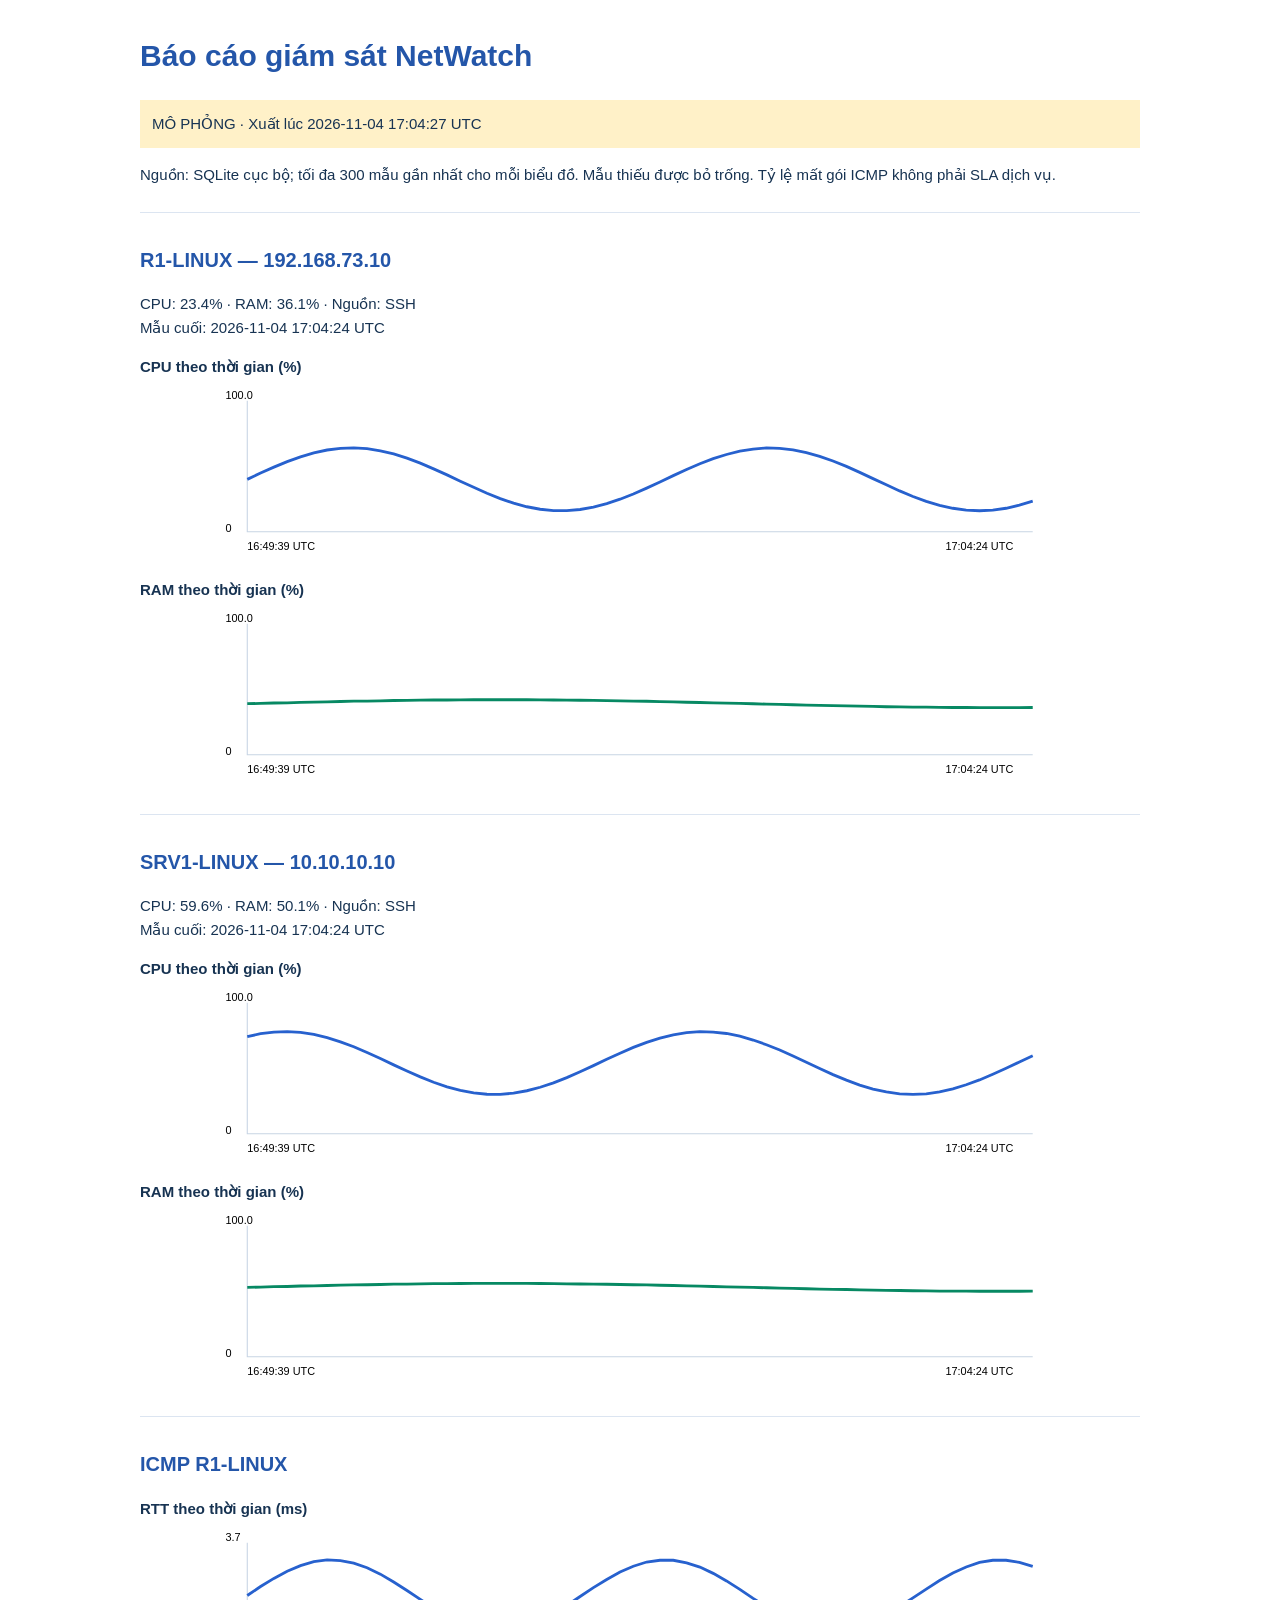
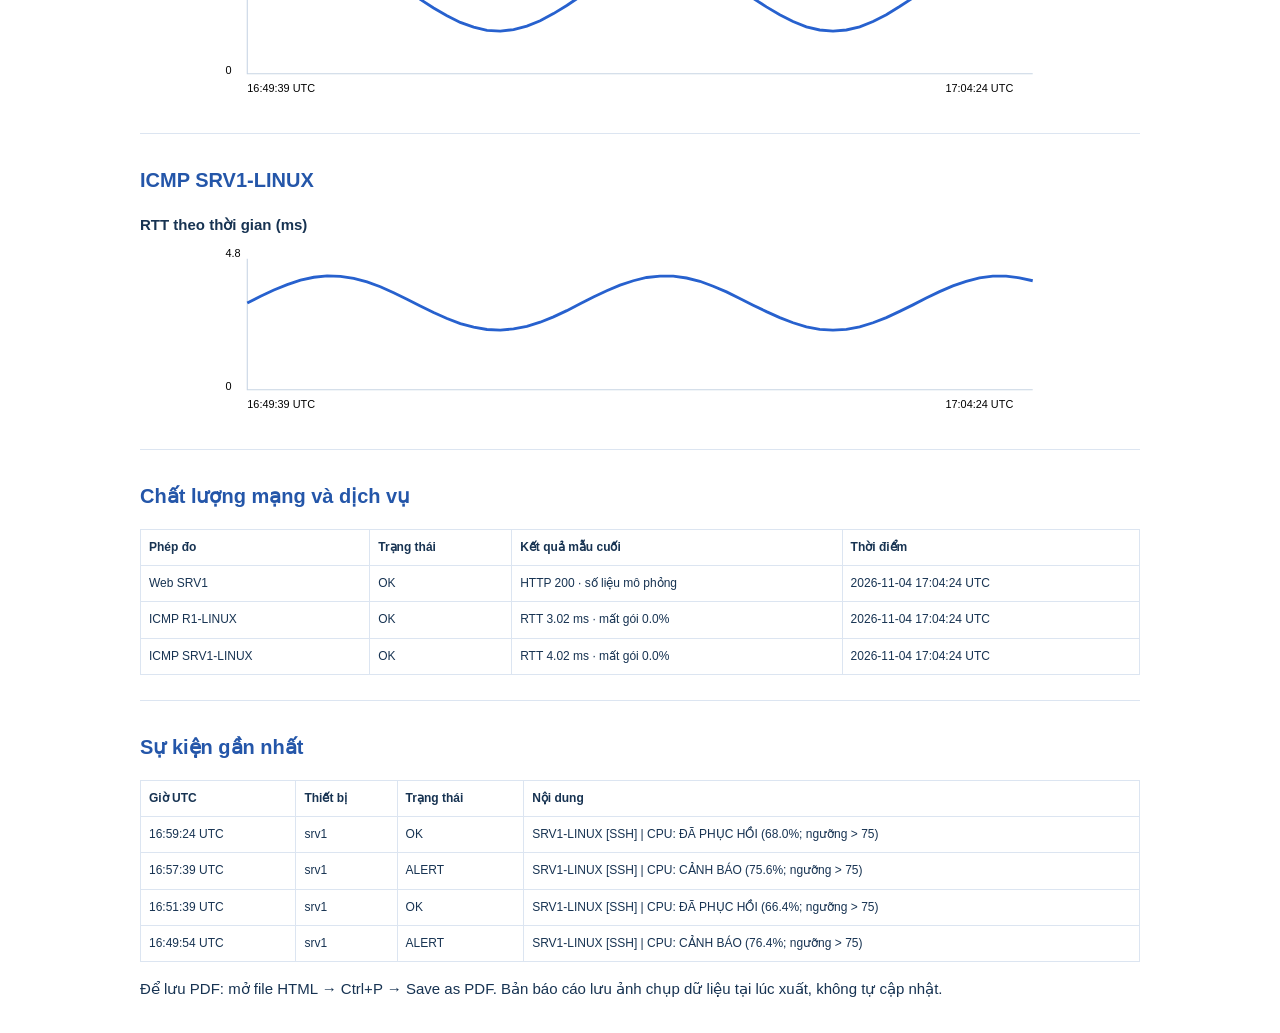
<file: docs/report/NetWatch_bao_cao_demo.html>
<!doctype html><html lang="vi"><head><meta charset="utf-8"><meta name="viewport" content="width=device-width,initial-scale=1"><meta http-equiv="Content-Security-Policy" content="default-src 'none'; style-src 'unsafe-inline'; base-uri 'none'; form-action 'none'"><title>Báo cáo NetWatch</title><style>
body{font:15px/1.6 Arial,sans-serif;color:#173352;margin:32px auto;max-width:1000px;padding:0 22px}h1,h2{color:#2456a9}h2{font-size:20px}section{break-inside:avoid;border-top:1px solid #dce5f1;padding-top:14px;margin-top:25px}figure{margin:12px 0}figcaption{font-weight:bold}svg{width:100%;max-height:180px}table{border-collapse:collapse;width:100%;font-size:12px}td,th{border:1px solid #dce5f1;padding:8px;text-align:left}.mode{padding:12px;background:#fff1c8}@media print{body{font-size:11pt;margin:0;max-width:none}@page{size:A4;margin:15mm}}
</style></head><body><h1>Báo cáo giám sát NetWatch</h1><p class="mode">MÔ PHỎNG · Xuất lúc 2026-11-04 17:04:27 UTC</p><p>Nguồn: SQLite cục bộ; tối đa 300 mẫu gần nhất cho mỗi biểu đồ. Mẫu thiếu được bỏ trống. Tỷ lệ mất gói ICMP không phải SLA dịch vụ.</p><section><h2>R1-LINUX — 192.168.73.10</h2><p>CPU: 23.4% · RAM: 36.1% · Nguồn: SSH<br>Mẫu cuối: 2026-11-04 17:04:24 UTC</p><figure><figcaption>CPU theo thời gian (%)</figcaption><svg viewBox="0 0 760 165" role="img" aria-label="CPU theo thời gian (%)"><path d="M20 20 V140 H740" fill="none" stroke="#c8d5e4"/><text x="0" y="140" font-size="10">0</text><text x="0" y="18" font-size="10">100.0</text><text x="20" y="157" font-size="10">16:49:39 UTC</text><text x="660" y="157" font-size="10">17:04:24 UTC</text><path d=" M20.0 92.0 L32.2 86.2 L44.4 80.8 L56.6 75.7 L68.8 71.4 L81.0 67.8 L93.2 65.1 L105.4 63.6 L117.6 63.2 L129.8 63.9 L142.0 65.8 L154.2 68.7 L166.4 72.6 L178.6 77.1 L190.8 82.4 L203.1 87.9 L215.3 93.7 L227.5 99.3 L239.7 104.7 L251.9 109.6 L264.1 113.8 L276.3 117.1 L288.5 119.4 L300.7 120.6 L312.9 120.7 L325.1 119.6 L337.3 117.4 L349.5 114.2 L361.7 110.2 L373.9 105.4 L386.1 100.0 L398.3 94.4 L410.5 88.6 L422.7 83.0 L434.9 77.7 L447.1 73.0 L459.3 69.2 L471.5 66.1 L483.7 64.2 L495.9 63.2 L508.1 63.6 L520.3 64.9 L532.5 67.4 L544.7 70.9 L556.9 75.2 L569.2 80.1 L581.4 85.6 L593.6 91.3 L605.8 97.0 L618.0 102.6 L630.2 107.7 L642.4 112.2 L654.6 115.9 L666.8 118.5 L679.0 120.2 L691.2 120.8 L703.4 120.2 L715.6 118.5 L727.8 115.6 L740.0 111.9" fill="none" stroke="#2761ce" stroke-width="2.6"/></svg></figure><figure><figcaption>RAM theo thời gian (%)</figcaption><svg viewBox="0 0 760 165" role="img" aria-label="RAM theo thời gian (%)"><path d="M20 20 V140 H740" fill="none" stroke="#c8d5e4"/><text x="0" y="140" font-size="10">0</text><text x="0" y="18" font-size="10">100.0</text><text x="20" y="157" font-size="10">16:49:39 UTC</text><text x="660" y="157" font-size="10">17:04:24 UTC</text><path d=" M20.0 93.2 L32.2 93.0 L44.4 92.6 L56.6 92.4 L68.8 92.0 L81.0 91.8 L93.2 91.5 L105.4 91.2 L117.6 90.9 L129.8 90.8 L142.0 90.6 L154.2 90.3 L166.4 90.2 L178.6 90.0 L190.8 89.8 L203.1 89.8 L215.3 89.7 L227.5 89.6 L239.7 89.6 L251.9 89.6 L264.1 89.6 L276.3 89.6 L288.5 89.7 L300.7 89.8 L312.9 90.0 L325.1 90.1 L337.3 90.2 L349.5 90.4 L361.7 90.6 L373.9 90.8 L386.1 91.0 L398.3 91.3 L410.5 91.5 L422.7 91.9 L434.9 92.1 L447.1 92.4 L459.3 92.7 L471.5 93.0 L483.7 93.3 L495.9 93.6 L508.1 93.9 L520.3 94.2 L532.5 94.5 L544.7 94.8 L556.9 95.0 L569.2 95.2 L581.4 95.5 L593.6 95.7 L605.8 96.0 L618.0 96.1 L630.2 96.3 L642.4 96.4 L654.6 96.6 L666.8 96.7 L679.0 96.7 L691.2 96.8 L703.4 96.8 L715.6 96.8 L727.8 96.8 L740.0 96.7" fill="none" stroke="#078963" stroke-width="2.6"/></svg></figure></section><section><h2>SRV1-LINUX — 10.10.10.10</h2><p>CPU: 59.6% · RAM: 50.1% · Nguồn: SSH<br>Mẫu cuối: 2026-11-04 17:04:24 UTC</p><figure><figcaption>CPU theo thời gian (%)</figcaption><svg viewBox="0 0 760 165" role="img" aria-label="CPU theo thời gian (%)"><path d="M20 20 V140 H740" fill="none" stroke="#c8d5e4"/><text x="0" y="140" font-size="10">0</text><text x="0" y="18" font-size="10">100.0</text><text x="20" y="157" font-size="10">16:49:39 UTC</text><text x="660" y="157" font-size="10">17:04:24 UTC</text><path d=" M20.0 51.0 L32.2 48.3 L44.4 46.8 L56.6 46.4 L68.8 47.1 L81.0 49.0 L93.2 51.9 L105.4 55.8 L117.6 60.3 L129.8 65.6 L142.0 71.1 L154.2 76.9 L166.4 82.5 L178.6 87.9 L190.8 92.8 L203.1 97.0 L215.3 100.3 L227.5 102.6 L239.7 103.8 L251.9 103.9 L264.1 102.8 L276.3 100.6 L288.5 97.4 L300.7 93.4 L312.9 88.6 L325.1 83.2 L337.3 77.6 L349.5 71.8 L361.7 66.2 L373.9 60.9 L386.1 56.2 L398.3 52.4 L410.5 49.3 L422.7 47.4 L434.9 46.4 L447.1 46.8 L459.3 48.1 L471.5 50.6 L483.7 54.1 L495.9 58.4 L508.1 63.3 L520.3 68.8 L532.5 74.5 L544.7 80.2 L556.9 85.8 L569.2 90.9 L581.4 95.4 L593.6 99.1 L605.8 101.7 L618.0 103.4 L630.2 104.0 L642.4 103.4 L654.6 101.7 L666.8 98.8 L679.0 95.1 L691.2 90.7 L703.4 85.5 L715.6 80.0 L727.8 74.2 L740.0 68.5" fill="none" stroke="#2761ce" stroke-width="2.6"/></svg></figure><figure><figcaption>RAM theo thời gian (%)</figcaption><svg viewBox="0 0 760 165" role="img" aria-label="RAM theo thời gian (%)"><path d="M20 20 V140 H740" fill="none" stroke="#c8d5e4"/><text x="0" y="140" font-size="10">0</text><text x="0" y="18" font-size="10">100.0</text><text x="20" y="157" font-size="10">16:49:39 UTC</text><text x="660" y="157" font-size="10">17:04:24 UTC</text><path d=" M20.0 76.4 L32.2 76.2 L44.4 75.8 L56.6 75.6 L68.8 75.2 L81.0 75.0 L93.2 74.7 L105.4 74.4 L117.6 74.1 L129.8 74.0 L142.0 73.8 L154.2 73.5 L166.4 73.4 L178.6 73.2 L190.8 73.0 L203.1 73.0 L215.3 72.9 L227.5 72.8 L239.7 72.8 L251.9 72.8 L264.1 72.8 L276.3 72.8 L288.5 72.9 L300.7 73.0 L312.9 73.2 L325.1 73.3 L337.3 73.4 L349.5 73.6 L361.7 73.8 L373.9 74.0 L386.1 74.2 L398.3 74.5 L410.5 74.7 L422.7 75.1 L434.9 75.3 L447.1 75.6 L459.3 75.9 L471.5 76.2 L483.7 76.5 L495.9 76.8 L508.1 77.1 L520.3 77.4 L532.5 77.7 L544.7 78.0 L556.9 78.2 L569.2 78.4 L581.4 78.7 L593.6 78.9 L605.8 79.2 L618.0 79.3 L630.2 79.5 L642.4 79.6 L654.6 79.8 L666.8 79.9 L679.0 79.9 L691.2 80.0 L703.4 80.0 L715.6 80.0 L727.8 80.0 L740.0 79.9" fill="none" stroke="#078963" stroke-width="2.6"/></svg></figure></section><section><h2>ICMP R1-LINUX</h2><figure><figcaption>RTT theo thời gian (ms)</figcaption><svg viewBox="0 0 760 165" role="img" aria-label="RTT theo thời gian (ms)"><path d="M20 20 V140 H740" fill="none" stroke="#c8d5e4"/><text x="0" y="140" font-size="10">0</text><text x="0" y="18" font-size="10">3.7</text><text x="20" y="157" font-size="10">16:49:39 UTC</text><text x="660" y="157" font-size="10">17:04:24 UTC</text><path d=" M20.0 68.3 L32.2 60.1 L44.4 52.6 L56.6 46.1 L68.8 40.9 L81.0 37.3 L93.2 35.7 L105.4 36.3 L117.6 38.6 L129.8 42.8 L142.0 48.7 L154.2 55.9 L166.4 63.7 L178.6 71.8 L190.8 79.7 L203.1 86.8 L215.3 93.0 L227.5 97.3 L239.7 100.2 L251.9 100.9 L264.1 99.6 L276.3 96.3 L288.5 91.4 L300.7 84.9 L312.9 77.4 L325.1 69.2 L337.3 61.1 L349.5 53.6 L361.7 46.7 L373.9 41.5 L386.1 37.6 L398.3 36.0 L410.5 36.0 L422.7 38.3 L434.9 42.2 L447.1 48.0 L459.3 54.9 L471.5 62.7 L483.7 70.9 L495.9 78.7 L508.1 85.9 L520.3 92.1 L532.5 97.0 L544.7 99.9 L556.9 100.9 L569.2 99.9 L581.4 97.0 L593.6 92.1 L605.8 85.9 L618.0 78.4 L630.2 70.5 L642.4 62.4 L654.6 54.6 L666.8 47.7 L679.0 42.2 L691.2 37.9 L703.4 36.0 L715.6 36.0 L727.8 37.9 L740.0 41.5" fill="none" stroke="#2761ce" stroke-width="2.6"/></svg></figure></section><section><h2>ICMP SRV1-LINUX</h2><figure><figcaption>RTT theo thời gian (ms)</figcaption><svg viewBox="0 0 760 165" role="img" aria-label="RTT theo thời gian (ms)"><path d="M20 20 V140 H740" fill="none" stroke="#c8d5e4"/><text x="0" y="140" font-size="10">0</text><text x="0" y="18" font-size="10">4.8</text><text x="20" y="157" font-size="10">16:49:39 UTC</text><text x="660" y="157" font-size="10">17:04:24 UTC</text><path d=" M20.0 60.5 L32.2 54.3 L44.4 48.6 L56.6 43.6 L68.8 39.6 L81.0 36.9 L93.2 35.7 L105.4 36.1 L117.6 37.9 L129.8 41.1 L142.0 45.6 L154.2 51.1 L166.4 57.0 L178.6 63.2 L190.8 69.2 L203.1 74.7 L215.3 79.4 L227.5 82.6 L239.7 84.8 L251.9 85.3 L264.1 84.3 L276.3 81.9 L288.5 78.1 L300.7 73.2 L312.9 67.5 L325.1 61.2 L337.3 55.0 L349.5 49.3 L361.7 44.1 L373.9 40.1 L386.1 37.1 L398.3 35.9 L410.5 35.9 L422.7 37.6 L434.9 40.6 L447.1 45.1 L459.3 50.3 L471.5 56.3 L483.7 62.5 L495.9 68.4 L508.1 73.9 L520.3 78.6 L532.5 82.4 L544.7 84.6 L556.9 85.3 L569.2 84.6 L581.4 82.4 L593.6 78.6 L605.8 73.9 L618.0 68.2 L630.2 62.2 L642.4 56.0 L654.6 50.1 L666.8 44.8 L679.0 40.6 L691.2 37.4 L703.4 35.9 L715.6 35.9 L727.8 37.4 L740.0 40.1" fill="none" stroke="#2761ce" stroke-width="2.6"/></svg></figure></section><section><h2>Chất lượng mạng và dịch vụ</h2><table><tr><th>Phép đo</th><th>Trạng thái</th><th>Kết quả mẫu cuối</th><th>Thời điểm</th></tr><tr><td>Web SRV1</td><td>OK</td><td>HTTP 200 · số liệu mô phỏng</td><td>2026-11-04 17:04:24 UTC</td></tr><tr><td>ICMP R1-LINUX</td><td>OK</td><td>RTT 3.02 ms · mất gói 0.0%</td><td>2026-11-04 17:04:24 UTC</td></tr><tr><td>ICMP SRV1-LINUX</td><td>OK</td><td>RTT 4.02 ms · mất gói 0.0%</td><td>2026-11-04 17:04:24 UTC</td></tr></table></section><section><h2>Sự kiện gần nhất</h2><table><tr><th>Giờ UTC</th><th>Thiết bị</th><th>Trạng thái</th><th>Nội dung</th></tr><tr><td>16:59:24 UTC</td><td>srv1</td><td>OK</td><td>SRV1-LINUX [SSH] | CPU: ĐÃ PHỤC HỒI (68.0%; ngưỡng &gt; 75)</td></tr><tr><td>16:57:39 UTC</td><td>srv1</td><td>ALERT</td><td>SRV1-LINUX [SSH] | CPU: CẢNH BÁO (75.6%; ngưỡng &gt; 75)</td></tr><tr><td>16:51:39 UTC</td><td>srv1</td><td>OK</td><td>SRV1-LINUX [SSH] | CPU: ĐÃ PHỤC HỒI (66.4%; ngưỡng &gt; 75)</td></tr><tr><td>16:49:54 UTC</td><td>srv1</td><td>ALERT</td><td>SRV1-LINUX [SSH] | CPU: CẢNH BÁO (76.4%; ngưỡng &gt; 75)</td></tr></table></section><p>Để lưu PDF: mở file HTML → Ctrl+P → Save as PDF. Bản báo cáo lưu ảnh chụp dữ liệu tại lúc xuất, không tự cập nhật.</p></body></html>
</file>
